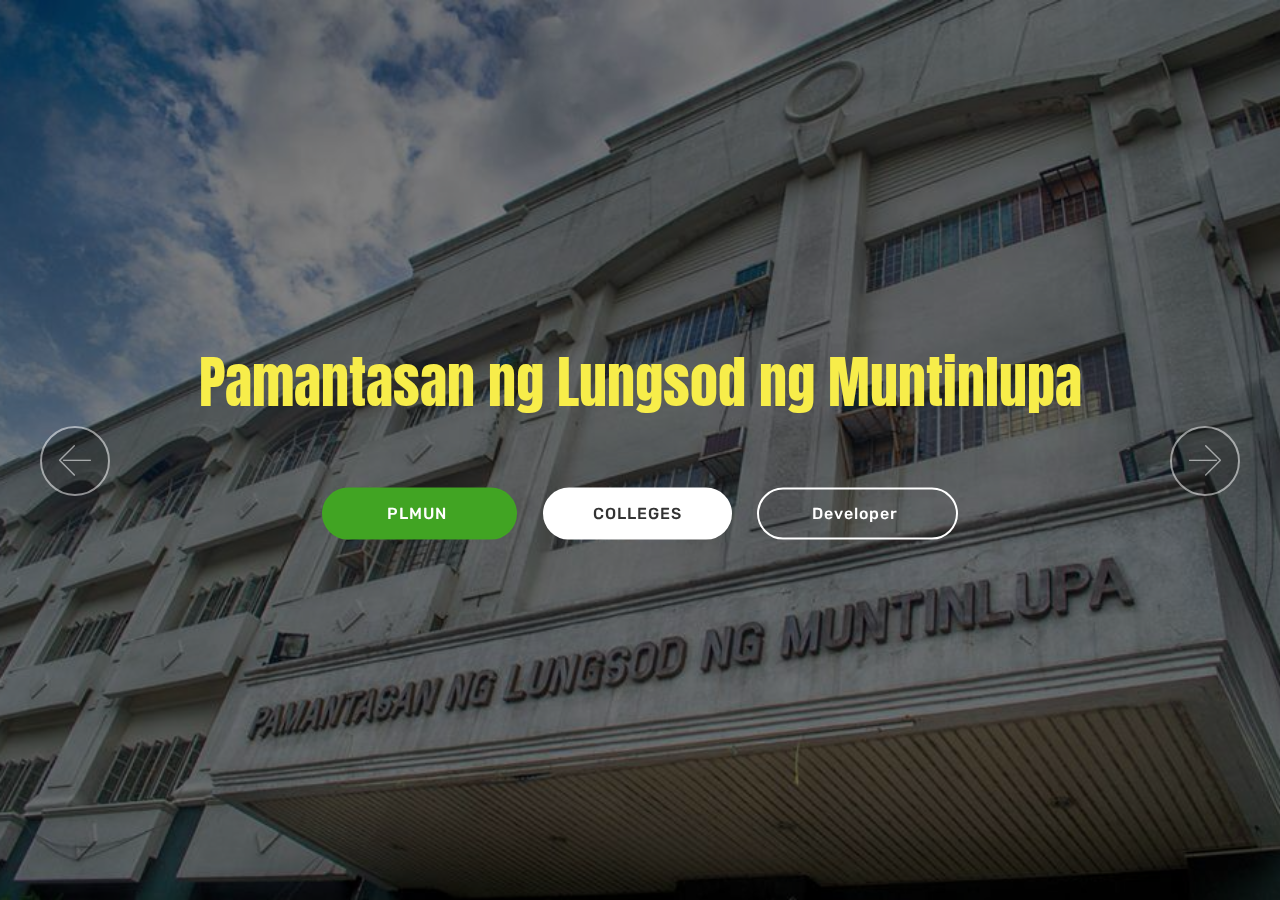
<file: index.html>
<!DOCTYPE html>
<html>
<head>
  <!-- Site made with Mobirise Website Builder v4.3.0, https://mobirise.com -->
  <meta charset="UTF-8">
  <meta http-equiv="X-UA-Compatible" content="IE=edge">
  <meta name="generator" content="Mobirise v4.3.0, mobirise.com">
  <meta name="viewport" content="width=device-width, initial-scale=1">
  <link rel="shortcut icon" href="assets/images/logo4.png" type="image/x-icon">
  <meta name="description" content="hybrid app">
  <title>Home</title>
  <link rel="stylesheet" href="assets/web/assets/mobirise-icons/mobirise-icons.css">
  <link rel="stylesheet" href="assets/tether/tether.min.css">
  <link rel="stylesheet" href="assets/bootstrap/css/bootstrap.min.css">
  <link rel="stylesheet" href="assets/bootstrap/css/bootstrap-grid.min.css">
  <link rel="stylesheet" href="assets/bootstrap/css/bootstrap-reboot.min.css">
  <link rel="stylesheet" href="assets/animate.css/animate.min.css">
  <link rel="stylesheet" href="assets/theme/css/style.css">
  <link rel="stylesheet" href="assets/mobirise/css/mbr-additional.css" type="text/css">
  
  
  
</head>
<body>
<section class="carousel slide cid-qwjjzZNtBb" data-interval="false" id="slider1-x" data-rv-view="598">

    

    <div class="full-screen"><div class="mbr-slider slide carousel" data-pause="true" data-keyboard="false" data-ride="false" data-interval="false"><div class="carousel-inner" role="listbox"><div class="carousel-item slider-fullscreen-image active" data-bg-video-slide="false" style="background-image: url(assets/images/tumblr-o4tgymixhs1unefbyo1-1281-960x637.jpg);"><div class="container container-slide"><div class="image_wrapper"><div class="mbr-overlay" style="opacity: 0.5; background-color: rgb(0, 0, 0);"></div><img src="assets/images/tumblr-o4tgymixhs1unefbyo1-1281-960x637.jpg"><div class="carousel-caption justify-content-center"><div class="col-10 align-center"><h2 class="mbr-fonts-style display-1">Pamantasan ng Lungsod ng Muntinlupa<br><br></h2><p class="lead mbr-text mbr-fonts-style display-4"></p><div class="mbr-section-btn" buttons="0"><a class="btn  display-4 btn-primary" href="page4.html">&nbsp; &nbsp;PLMUN &nbsp; &nbsp;</a> <a class="btn  display-4 btn-white" href="page2.html">COLLEGES</a> <a class="btn  display-4 btn-white-outline" href="page3.html">&nbsp;Developer &nbsp;</a></div></div></div></div></div></div><div class="carousel-item slider-fullscreen-image" data-bg-video-slide="false" style="background-image: url(assets/images/picture6-978x645.png);"><div class="container container-slide"><div class="image_wrapper"><div class="mbr-overlay"></div><img src="assets/images/picture6-978x645.png"><div class="carousel-caption justify-content-center"><div class="col-10 align-left"><h2 class="mbr-fonts-style display-1">Laboratory</h2><p class="lead mbr-text mbr-fonts-style display-5">“That's the thing about people who think they hate computers. What they really hate is lousy programmers.” 
<br>― Larry Niven<br></p></div></div></div></div></div><div class="carousel-item slider-fullscreen-image" data-bg-video-slide="false" style="background-image: url(assets/images/apdc0234-1600x1200.jpg);"><div class="container container-slide"><div class="image_wrapper"><div class="mbr-overlay"></div><img src="assets/images/apdc0234-1600x1200.jpg"><div class="carousel-caption justify-content-center"><div class="col-10 align-left"><h2 class="mbr-fonts-style display-1">Hybrid app</h2><p class="lead mbr-text mbr-fonts-style display-5">This hybrid application&nbsp;<br>is a project for&nbsp;<br>Free Elective II<br><br></p></div></div></div></div></div></div><a data-app-prevent-settings="" class="carousel-control carousel-control-prev" role="button" data-slide="prev" href="#slider1-x"><span aria-hidden="true" class="mbri-left mbr-iconfont"></span><span class="sr-only">Previous</span></a><a data-app-prevent-settings="" class="carousel-control carousel-control-next" role="button" data-slide="next" href="#slider1-x"><span aria-hidden="true" class="mbri-right mbr-iconfont"></span><span class="sr-only">Next</span></a></div></div>

</section>


  <section class="engine"><a href="https://mobirise.co/k">free bootstrap template</a></section><script src="assets/web/assets/jquery/jquery.min.js"></script>
  <script src="assets/popper/popper.min.js"></script>
  <script src="assets/tether/tether.min.js"></script>
  <script src="assets/bootstrap/js/bootstrap.min.js"></script>
  <script src="assets/smooth-scroll/smooth-scroll.js"></script>
  <script src="assets/jquery-mb-ytplayer/jquery.mb.ytplayer.min.js"></script>
  <script src="assets/viewport-checker/jquery.viewportchecker.js"></script>
  <script src="assets/bootstrap-carousel-swipe/bootstrap-carousel-swipe.js"></script>
  <script src="assets/jquery-mb-vimeo_player/jquery.mb.vimeo_player.js"></script>
  <script src="assets/theme/js/script.js"></script>
  <script src="assets/mobirise-slider-video/script.js"></script>
  
  
 <div id="scrollToTop" class="scrollToTop mbr-arrow-up"><a style="text-align: center;"><i class="mbri-down mbr-iconfont"></i></a></div>
    <input name="animation" type="hidden">
  </body>
</html>
</file>
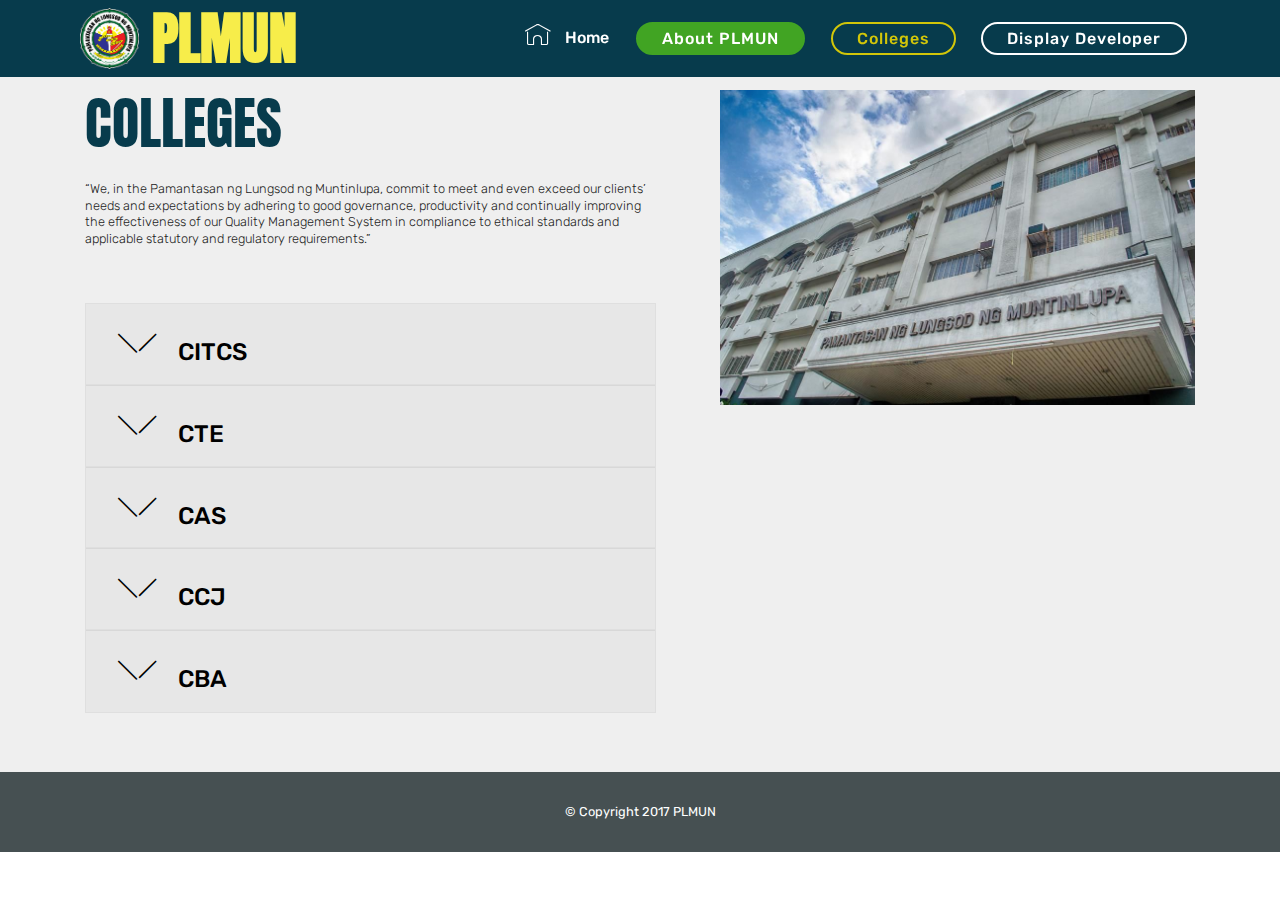
<file: page2.html>
<!DOCTYPE html>
<html>
<head>
  <!-- Site made with Mobirise Website Builder v4.3.0, https://mobirise.com -->
  <meta charset="UTF-8">
  <meta http-equiv="X-UA-Compatible" content="IE=edge">
  <meta name="generator" content="Mobirise v4.3.0, mobirise.com">
  <meta name="viewport" content="width=device-width, initial-scale=1">
  <link rel="shortcut icon" href="assets/images/logo4.png" type="image/x-icon">
  <meta name="description" content="Hybrid app">
  <title>Colleges</title>
  <link rel="stylesheet" href="assets/web/assets/mobirise-icons/mobirise-icons.css">
  <link rel="stylesheet" href="assets/tether/tether.min.css">
  <link rel="stylesheet" href="assets/bootstrap/css/bootstrap.min.css">
  <link rel="stylesheet" href="assets/bootstrap/css/bootstrap-grid.min.css">
  <link rel="stylesheet" href="assets/bootstrap/css/bootstrap-reboot.min.css">
  <link rel="stylesheet" href="assets/dropdown/css/style.css">
  <link rel="stylesheet" href="assets/animate.css/animate.min.css">
  <link rel="stylesheet" href="assets/theme/css/style.css">
  <link rel="stylesheet" href="assets/mobirise/css/mbr-additional.css" type="text/css">
  
  
  
</head>
<body>
<section class="menu cid-qwj9cvUZJL" once="menu" id="menu1-p" data-rv-view="610">

    

    <nav class="navbar navbar-expand beta-menu navbar-dropdown align-items-center navbar-fixed-top navbar-toggleable-sm">
        <button class="navbar-toggler navbar-toggler-right" type="button" data-toggle="collapse" data-target="#navbarSupportedContent" aria-controls="navbarSupportedContent" aria-expanded="false" aria-label="Toggle navigation">
            <div class="hamburger">
                <span></span>
                <span></span>
                <span></span>
                <span></span>
            </div>
        </button>
        <div class="menu-logo">
            <div class="navbar-brand">
                <span class="navbar-logo">
                    <a href="https://mobirise.com">
                         <img src="assets/images/logo-plmun-262x270.png" alt="Mobirise" title="" media-simple="true" style="height: 3.8rem;">
                    </a>
                </span>
                <span class="navbar-caption-wrap"><a class="navbar-caption text-secondary display-1" href="https://mobirise.com">PLMUN</a></span>
            </div>
        </div>
        <div class="collapse navbar-collapse" id="navbarSupportedContent">
            <ul class="navbar-nav nav-dropdown" data-app-modern-menu="true"><li class="nav-item">
                    <a class="nav-link link text-white display-4" href="index.html"><span class="mbri-home mbr-iconfont mbr-iconfont-btn"></span>&nbsp;Home&nbsp;</a>
                </li></ul>
            <div class="navbar-buttons mbr-section-btn"><a class="btn btn-sm btn-primary display-4" href="page4.html">About PLMUN</a> <a class="btn btn-sm btn-secondary-outline display-4" href="page2.html">Colleges</a> <a class="btn btn-sm btn-white-outline display-4" href="page3.html">Display Developer</a></div>
        </div>
    </nav>
</section>

<section class="engine"><a href="https://mobirise.co/b">web site creator</a></section><section class="toggle2 cid-qwjaY2uPBD" id="toggle2-s" data-rv-view="612">
    
        

    
        <div class="container">
            <div class="media-container-row">
                    <div class="toggle-content">
                        <h2 class="mbr-section-title pb-3 align-left mbr-fonts-style display-1">COLLEGES</h2>
                        <h3 class="mbr-section-subtitle align-left mbr-fonts-style display-7">“We, in the Pamantasan ng Lungsod ng Muntinlupa, commit to meet and even exceed our clients’ needs and expectations by adhering to good governance, productivity and continually improving the effectiveness of our Quality Management System in compliance to ethical standards and applicable statutory and regulatory requirements.”</h3>
                        <div id="bootstrap-toggle" class="toggle-panel accordionStyles tab-content pt-5 mt-2">
                            <div class="card">
                                <div class="card-header" role="tab" id="headingOne">
                                    <a role="button" class="collapsed panel-title text-black" data-toggle="collapse" data-parent="#accordion" data-core="" href="#collapse1_9" aria-expanded="false" aria-controls="collapse1">
                                        <h4 class="mbr-fonts-style display-5">
                                            <span class="sign mbr-iconfont mbri-arrow-down inactive"></span>&nbsp;CITCS</h4>
                                    </a>
                                </div>
                                <div id="collapse1_9" class="panel-collapse noScroll collapse" role="tabpanel" aria-labelledby="headingOne">
                                    <div class="panel-body p-4">
                                        <p class="mbr-fonts-style panel-text display-7"><strong>COLLEGE OF INFORMATION TECHNOLOGY AND COMPUTER STUDIES
</strong><br>
<br><em>COURSES OFFERED 
</em><br>
<br><strong>Bachelor Science in Computer Studies 
</strong><br>The Bachelor of Science in Computer Science (BSCS) program includes the study of computing concepts and theories, algorithmic foundations and new developments in computing. The program prepares students to designa and create algorithmically complex software and develop new and effective algorithms for solving computing problems. The program also includes the study of the standards to acquire skills and disciplines required for designing, writing and modifying software components, modules and applications that comprise software solutions. 
<br>
<br><strong>Bachelor Science in Information Technology 
</strong><br>The Bachelor of Science in Information Technology (BSIT) program includes the study of the utilization of both hardware and software technologies involving planning, installing, customizing, operating, managing and administering, and maintaining information technologyinfrastructure that provides computing solustions to address the needs of the organization. Its curriculum includes basic and advance courses on planning, development, integration, and management of information technology infrastructure that provide computing solutions to address the needs of organization.<br></p>
                                    </div>
                                </div>
                            </div>
                            <div class="card">
                                <div class="card-header" role="tab" id="headingTwo">
                                    <a role="button" class="collapsed panel-title text-black" data-toggle="collapse" data-parent="#accordion" data-core="" href="#collapse2_9" aria-expanded="false" aria-controls="collapse2">
                                        <h4 class="mbr-fonts-style display-5">
                                            <span class="sign mbr-iconfont mbri-arrow-down inactive"></span>&nbsp;CTE</h4>
                                    </a>
                                </div>
                                <div id="collapse2_9" class="panel-collapse noScroll collapse" role="tabpanel" aria-labelledby="headingTwo">
                                    <div class="panel-body p-4">
                                        <p class="mbr-fonts-style panel-text display-7"><strong>COLLEGE OG TEACHER EDUCATION
</strong><br>
<br><em>COURSES OFFERED 
</em><br>
<br><strong>Bachelor of Elementary Education 
</strong><br>The Bachelor in Elementary Education (BEED) program is structured to meet the needs of professional teachers for preschools, elementary schools and special education programs in the Philippines. It aims to develop professional teachers who are either (a) generalists who can teach across the different learning areas in grade school, (b) special education teachers, or (c) preschool teachers. 
<br>• General Elementary Education (GEED) 
<br>• Early Childhood Education (ECED) 
<br>• Special Education (SPED) 
<br>
<br><strong>Bachelor of Science in Secondary Education 
</strong><br>The Bachelor in Secondary Education (BSED) program is structured to develop professional secondary school teachers who can teach in any one of the different learning areas in the high school, i.e. English, Filipino, Mathematics, Natural Science, Social Studies, Music, Arts, Health and Physical Education. 
<br>• Major in Biological Science 
<br>• Major in English 
<br>• Major in Filipino 
<br>• Major in Mathematics 
<br>• Major in MAPEH (Music, Arts, Physical Education and Health) 
<br>• Major in Social Science 
<br>
<br><strong>Teacher Education Certificate/Diploma Programs 
</strong><br>• Certificate/Diploma in Teaching Program 
<br>• Certificate/Diploma in Elementary Education 
<br>• Certificate/Diploma in Early Childhood Education 
<br>• Certificate/Diploma in Special Education 
<br>• Certificate/Diploma in English Language Education 
<br>• Certificate/Diploma in Mathematics Education 
<br>• Certificate/Diploma in Science Education 
<br>• Certificate/Diploma in Social Science Education 
<br>• Certificate/Diploma in Music Education 
<br>• Certificate/Diploma in Health Education 
<br>• Certificate/Diploma in Physical Education 
<br>To be offered soon… 
<br>• Certificate/Diploma in Junior High School Teaching 
<br>• Certificate/Diploma in Senior High School Teaching 
<br>*Certificate – 18 units / Diploma – 36 units</p>
                                    </div>
                                </div>
                            </div>
                            <div class="card">
                                <div class="card-header" role="tab" id="headingThree">
                                    <a role="button" class="collapsed panel-title text-black" data-toggle="collapse" data-parent="#accordion" data-core="" href="#collapse3_9" aria-expanded="true" aria-controls="collapse3">
                                        <h4 class="mbr-fonts-style display-5">
                                            <span class="sign mbr-iconfont mbri-arrow-down inactive"></span>&nbsp;CAS</h4>
                                    </a>
                                </div>
                                <div id="collapse3_9" class="panel-collapse noScroll collapse" role="tabpanel" aria-labelledby="headingThree">
                                    <div class="panel-body p-4">
                                        <p class="mbr-fonts-style panel-text display-7"><strong>COLLEGE OF ART AND SCIENCES
</strong><br>
<br><em>COURSES OFFERED 
</em><br>
<br><strong>Bachelor of Arts in Mass Communication 
</strong><br>This course will prepare the students to be involved in a variety of method for transmitting, receiving and evaluating what they can say and do, to become communication-trained personnel to work in a variety of careers, which include human resources, sales, training and development, public relations, advertising, radio, television and journalism. 
<br>
<br><strong>Bachelor of Arts in Political Science 
</strong><br>The AB in Political Science provides the students with formal training in the theoretical and empirical methods in the discipline of Political Science. Students, through their electives, may opt to further specialize in any of the core areas of International Relations, Local and Global Governance, Comparative Politics, Public Management and Political Theory. Above core subject and areas of specialization, students are oriented towards practice in the field of Political Science through course features such as Service Learning, on the Job Training and the Junior Team Building Program that complement the strong liberal arts foundation that PLMUN provides. 
<br>
<br><strong>Bachelor of Science in Psychology</strong> 
<br>This course is a fascinating scientific discipline which is concerned on the study of the mind and behavior. The course has linked with a variety of disciplines such as biological, computer, and forensic sciences, as well as with the humanities such as sociology, philosophy and literature. The common factor that linking people who study psychology is curiosity and the search for knowledge.&nbsp;</p>
                                    </div>
                                </div>
                            </div>
                            <div class="card">
                                <div class="card-header" role="tab" id="headingThree">
                                    <a role="button" class="collapsed panel-title  text-black" data-toggle="collapse" data-parent="#accordion" data-core="" href="#collapse4_9" aria-expanded="false" aria-controls="collapse4">
                                        <h4 class="mbr-fonts-style display-5">
                                            <span class="sign mbr-iconfont mbri-arrow-down inactive"></span>&nbsp;CCJ</h4>
                                    </a>
                                </div>
                                <div id="collapse4_9" class="panel-collapse noScroll collapse" role="tabpanel" aria-labelledby="headingThree">
                                    <div class="panel-body p-4">
                                        <p class="mbr-fonts-style panel-text display-7"><strong>COLLEGE OF CRIMINAL JUSTICE
</strong><br>
<br><em>COURSE OFFERED</em>
<br><br><strong>Bachelor of Science in Criminology
</strong><br>
<br>The College of Criminal Justice has the obligation and mandate to perform its duties and responsibilities, by way of training, molding and guiding the students with the following objectives: 
<br>
<br>1. To reign God-oriented attitude with the utmost respect, honesty, and love to country, mankind and environment 
<br>
<br>2. To develop the knowledge and technical skills in the field of criminology and to be applied both in the public and private sector 
<br>
<br>3. To create an efficient and empowered graduates power-packed to become globally competitive and future leaders</p>
                                    </div>
                                </div>
                            </div>
                            <div class="card">
                                <div class="card-header" role="tab" id="headingThree">
                                    <a role="button" class="collapsed panel-title text-black" data-toggle="collapse" data-parent="#accordion" data-core="" href="#collapse5_9" aria-expanded="false" aria-controls="collapse5">
                                        <h4 class="mbr-fonts-style display-5">
                                            <span class="sign mbr-iconfont mbri-arrow-down inactive"></span>&nbsp;CBA</h4>
                                    </a>
                                </div>
                                <div id="collapse5_9" class="panel-collapse noScroll collapse" role="tabpanel" aria-labelledby="headingThree">
                                    <div class="panel-body p-4">
                                        <p class="mbr-fonts-style panel-text display-7"><strong>COLLEGE OF BUSINESS ADMINISTRATION
</strong><br>
<br><em>COURSES OFFERED 
</em><br>
<br><strong>Bachelor of Science in Business Administration 
<br></strong>
<br>Major in Human Resource Development Management 
<br>The program is intended for students who desire to specialize and pursue a career in Personnel Administration of Human Resource World to help local or multinational company maximize its competitiveness through its manpower. 
<br>
<br>The core course enhances the managerial and strategic planning skills of the students. It provides them a background to be successful HR professionals, finding and keeping the right people and how to manage human resources effectively. It highlights important issues in current HRM practices that emphasize how the HRM functions can help the companies gain a competitive advantage. 
<br>
<br><strong>Major in Marketing Management 
</strong><br>A business discipline which is focused on the practical application of marketing techniques and the management of a firm’s marketing resources and activities. 
<br>
<br>The curriculum design is highly innovative. It provides the students with an in-depth understanding of marketing strategies and techniques that can be applied to strengthen company growth and positioning. It enhances the analytical skills of students to achieve marketing objectives. 
<br>
<br>The program is intended for the students who desire to specialize and pursue a career in marketing industry. Specifically, it trains student to become efficient practitioners in the different areas of marketing particularly promoting consumer products, product and brand management, pricing and distribution. 
<br>
<strong><br>Major in Operations Management 
</strong><br>The curriculum is designed to provide the students with the knowledge and skills needed to respond to the rapidly changing business environment. It prepares the students to interpret the economic and business implications of a changing global environment and assures them a broader and global perspective in different functional areas of business operations such as planning, organizing, leading and controlling the operations of a company or organization among other duties. 
<br>
<br><strong>Bachelor of Science in Accountancy 
</strong><br>The Bachelor of Science in Accountancy is a five (5) year program in Business and Accountancy Education which prepare individual to become competent professional accountants capable of passing the CPA Licensure Examination. It provide a foundation of professional knowledge, professional skills, and professional values, ethics and attitudes that will enable them to continue to learn and adapt to change throughout their professional lives.</p>
                                    </div>
                                </div>
                            </div>
                            
                        </div>
                    </div>
                <div class="mbr-figure" style="width: 89%;">
                     <img src="assets/images/tumblr-o4tgymixhs1unefbyo1-1280-960x637.jpg" alt="Mobirise" title="" media-simple="true">
                </div>
            </div>
        </div>
</section>

<section once="" class="cid-qwjfZOfkwl" id="footer6-u" data-rv-view="615">

    

    

    <div class="container">
        <div class="media-container-row align-center mbr-white">
            <div class="col-12">
                <p class="mbr-text mb-0 mbr-fonts-style display-7">
                    © Copyright 2017 PLMUN</p>
            </div>
        </div>
    </div>
</section>


  <script src="assets/web/assets/jquery/jquery.min.js"></script>
  <script src="assets/popper/popper.min.js"></script>
  <script src="assets/tether/tether.min.js"></script>
  <script src="assets/bootstrap/js/bootstrap.min.js"></script>
  <script src="assets/dropdown/js/script.min.js"></script>
  <script src="assets/touch-swipe/jquery.touch-swipe.min.js"></script>
  <script src="assets/viewport-checker/jquery.viewportchecker.js"></script>
  <script src="assets/smooth-scroll/smooth-scroll.js"></script>
  <script src="assets/theme/js/script.js"></script>
  
  
 <div id="scrollToTop" class="scrollToTop mbr-arrow-up"><a style="text-align: center;"><i class="mbri-down mbr-iconfont"></i></a></div>
    <input name="animation" type="hidden">
  </body>
</html>
</file>
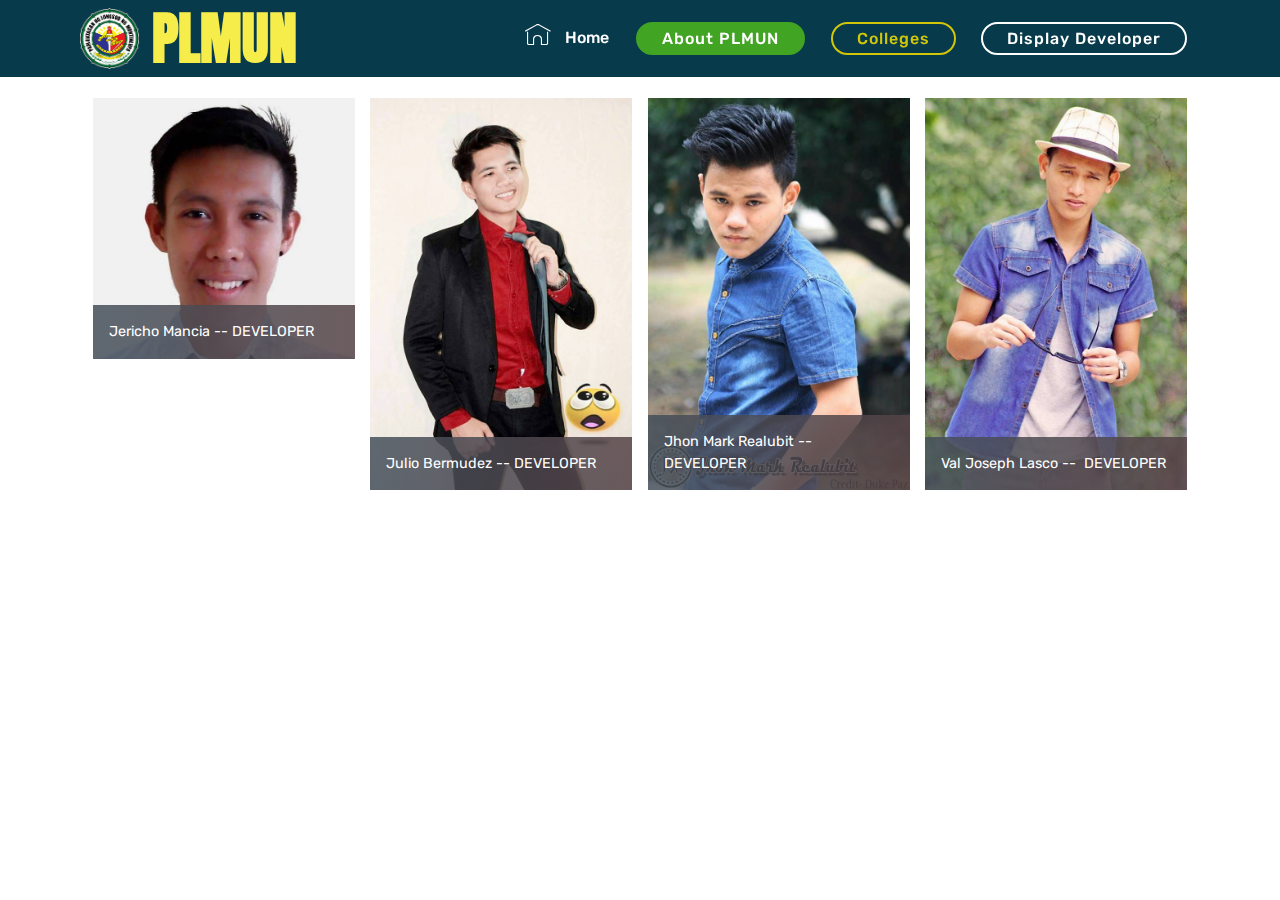
<file: page3.html>
<!DOCTYPE html>
<html>
<head>
  <!-- Site made with Mobirise Website Builder v4.3.0, https://mobirise.com -->
  <meta charset="UTF-8">
  <meta http-equiv="X-UA-Compatible" content="IE=edge">
  <meta name="generator" content="Mobirise v4.3.0, mobirise.com">
  <meta name="viewport" content="width=device-width, initial-scale=1">
  <link rel="shortcut icon" href="assets/images/logo4.png" type="image/x-icon">
  <meta name="description" content="Web Maker Description">
  <title>about us</title>
  <link rel="stylesheet" href="assets/web/assets/mobirise-icons/mobirise-icons.css">
  <link rel="stylesheet" href="assets/tether/tether.min.css">
  <link rel="stylesheet" href="assets/bootstrap/css/bootstrap.min.css">
  <link rel="stylesheet" href="assets/bootstrap/css/bootstrap-grid.min.css">
  <link rel="stylesheet" href="assets/bootstrap/css/bootstrap-reboot.min.css">
  <link rel="stylesheet" href="assets/dropdown/css/style.css">
  <link rel="stylesheet" href="assets/animate.css/animate.min.css">
  <link rel="stylesheet" href="assets/theme/css/style.css">
  <link rel="stylesheet" href="assets/mobirise-gallery/style.css">
  <link rel="stylesheet" href="assets/mobirise/css/mbr-additional.css" type="text/css">
  
  
  
</head>
<body>
<section class="menu cid-qwjqn3zrLP" once="menu" id="menu1-10" data-rv-view="618">

    

    <nav class="navbar navbar-expand beta-menu navbar-dropdown align-items-center navbar-fixed-top navbar-toggleable-sm">
        <button class="navbar-toggler navbar-toggler-right" type="button" data-toggle="collapse" data-target="#navbarSupportedContent" aria-controls="navbarSupportedContent" aria-expanded="false" aria-label="Toggle navigation">
            <div class="hamburger">
                <span></span>
                <span></span>
                <span></span>
                <span></span>
            </div>
        </button>
        <div class="menu-logo">
            <div class="navbar-brand">
                <span class="navbar-logo">
                    <a href="https://mobirise.com">
                         <img src="assets/images/logo-plmun-262x270.png" alt="Mobirise" title="" media-simple="true" style="height: 3.8rem;">
                    </a>
                </span>
                <span class="navbar-caption-wrap"><a class="navbar-caption text-secondary display-1" href="https://mobirise.com">PLMUN</a></span>
            </div>
        </div>
        <div class="collapse navbar-collapse" id="navbarSupportedContent">
            <ul class="navbar-nav nav-dropdown" data-app-modern-menu="true"><li class="nav-item">
                    <a class="nav-link link text-white display-4" href="index.html"><span class="mbri-home mbr-iconfont mbr-iconfont-btn"></span>&nbsp;Home&nbsp;</a>
                </li></ul>
            <div class="navbar-buttons mbr-section-btn"><a class="btn btn-sm btn-primary display-4" href="page4.html">About PLMUN</a> <a class="btn btn-sm btn-secondary-outline display-4" href="page2.html">Colleges</a> <a class="btn btn-sm btn-white-outline display-4" href="page3.html">Display Developer</a></div>
        </div>
    </nav>
</section>

<section class="engine"><a href="https://mobirise.co/i">how to build a website for free</a></section><section class="mbr-gallery mbr-slider-carousel cid-qwjs13qcJ5" id="gallery1-12" data-rv-view="620">

    

    <div class="container">
        <div><!-- Filter --><!-- Gallery --><div class="mbr-gallery-row"><div class="mbr-gallery-layout-default"><div><div><div class="mbr-gallery-item mbr-gallery-item--p1" data-video-url="false" data-tags="Awesome"><div href="#lb-gallery1-12" data-slide-to="0" data-toggle="modal"><img src="assets/images/10320552-963366210385593-923096572125317299-n-1-594x593-594x593.jpg" alt=""><span class="icon-focus"></span><span class="mbr-gallery-title mbr-fonts-style display-7">Jericho Mancia -- DEVELOPER</span></div></div><div class="mbr-gallery-item mbr-gallery-item--p1" data-video-url="false" data-tags="Responsive"><div href="#lb-gallery1-12" data-slide-to="1" data-toggle="modal"><img src="assets/images/17190946-734845210011534-5265481060994510828-n-1-640x960-640x960.jpg" alt=""><span class="icon-focus"></span><span class="mbr-gallery-title mbr-fonts-style display-7">Julio Bermudez -- DEVELOPER</span></div></div><div class="mbr-gallery-item mbr-gallery-item--p1" data-video-url="false" data-tags="Creative"><div href="#lb-gallery1-12" data-slide-to="2" data-toggle="modal"><img src="assets/images/17458128-747033548806875-8593170038429501375-n-640x960-640x960.jpg" alt=""><span class="icon-focus"></span><span class="mbr-gallery-title mbr-fonts-style display-7">Jhon Mark Realubit -- DEVELOPER</span></div></div><div class="mbr-gallery-item mbr-gallery-item--p1" data-video-url="false" data-tags="Animated"><div href="#lb-gallery1-12" data-slide-to="3" data-toggle="modal"><img src="assets/images/17361726-1302100369855622-6558857184700951701-n-640x960-640x960.jpg" alt=""><span class="icon-focus"></span><span class="mbr-gallery-title mbr-fonts-style display-7">Val Joseph Lasco -- &nbsp;DEVELOPER</span></div></div></div></div><div class="clearfix"></div></div></div><!-- Lightbox --><div data-app-prevent-settings="" class="mbr-slider modal fade carousel slide" tabindex="-1" data-keyboard="true" data-interval="false" id="lb-gallery1-12"><div class="modal-dialog"><div class="modal-content"><div class="modal-body"><div class="carousel-inner"><div class="carousel-item"><img src="assets/images/10320552-963366210385593-923096572125317299-n-1-594x593.jpg" alt=""></div><div class="carousel-item"><img src="assets/images/17190946-734845210011534-5265481060994510828-n-1-640x960.jpg" alt=""></div><div class="carousel-item"><img src="assets/images/17458128-747033548806875-8593170038429501375-n-640x960.jpg" alt=""></div><div class="carousel-item active"><img src="assets/images/17361726-1302100369855622-6558857184700951701-n-640x960.jpg" alt=""></div></div><a class="carousel-control carousel-control-prev" role="button" data-slide="prev" href="#lb-gallery1-12"><span class="mbri-left mbr-iconfont" aria-hidden="true"></span><span class="sr-only">Previous</span></a><a class="carousel-control carousel-control-next" role="button" data-slide="next" href="#lb-gallery1-12"><span class="mbri-right mbr-iconfont" aria-hidden="true"></span><span class="sr-only">Next</span></a><a class="close" href="#" role="button" data-dismiss="modal"><span class="sr-only">Close</span></a></div></div></div></div></div>
    </div>

</section>


  <script src="assets/web/assets/jquery/jquery.min.js"></script>
  <script src="assets/popper/popper.min.js"></script>
  <script src="assets/tether/tether.min.js"></script>
  <script src="assets/bootstrap/js/bootstrap.min.js"></script>
  <script src="assets/smooth-scroll/smooth-scroll.js"></script>
  <script src="assets/dropdown/js/script.min.js"></script>
  <script src="assets/touch-swipe/jquery.touch-swipe.min.js"></script>
  <script src="assets/jquery-mb-vimeo_player/jquery.mb.vimeo_player.js"></script>
  <script src="assets/masonry/masonry.pkgd.min.js"></script>
  <script src="assets/imagesloaded/imagesloaded.pkgd.min.js"></script>
  <script src="assets/bootstrap-carousel-swipe/bootstrap-carousel-swipe.js"></script>
  <script src="assets/viewport-checker/jquery.viewportchecker.js"></script>
  <script src="assets/theme/js/script.js"></script>
  <script src="assets/mobirise-gallery/player.min.js"></script>
  <script src="assets/mobirise-gallery/script.js"></script>
  <script src="assets/mobirise-slider-video/script.js"></script>
  
  
 <div id="scrollToTop" class="scrollToTop mbr-arrow-up"><a style="text-align: center;"><i class="mbri-down mbr-iconfont"></i></a></div>
    <input name="animation" type="hidden">
  </body>
</html>
</file>
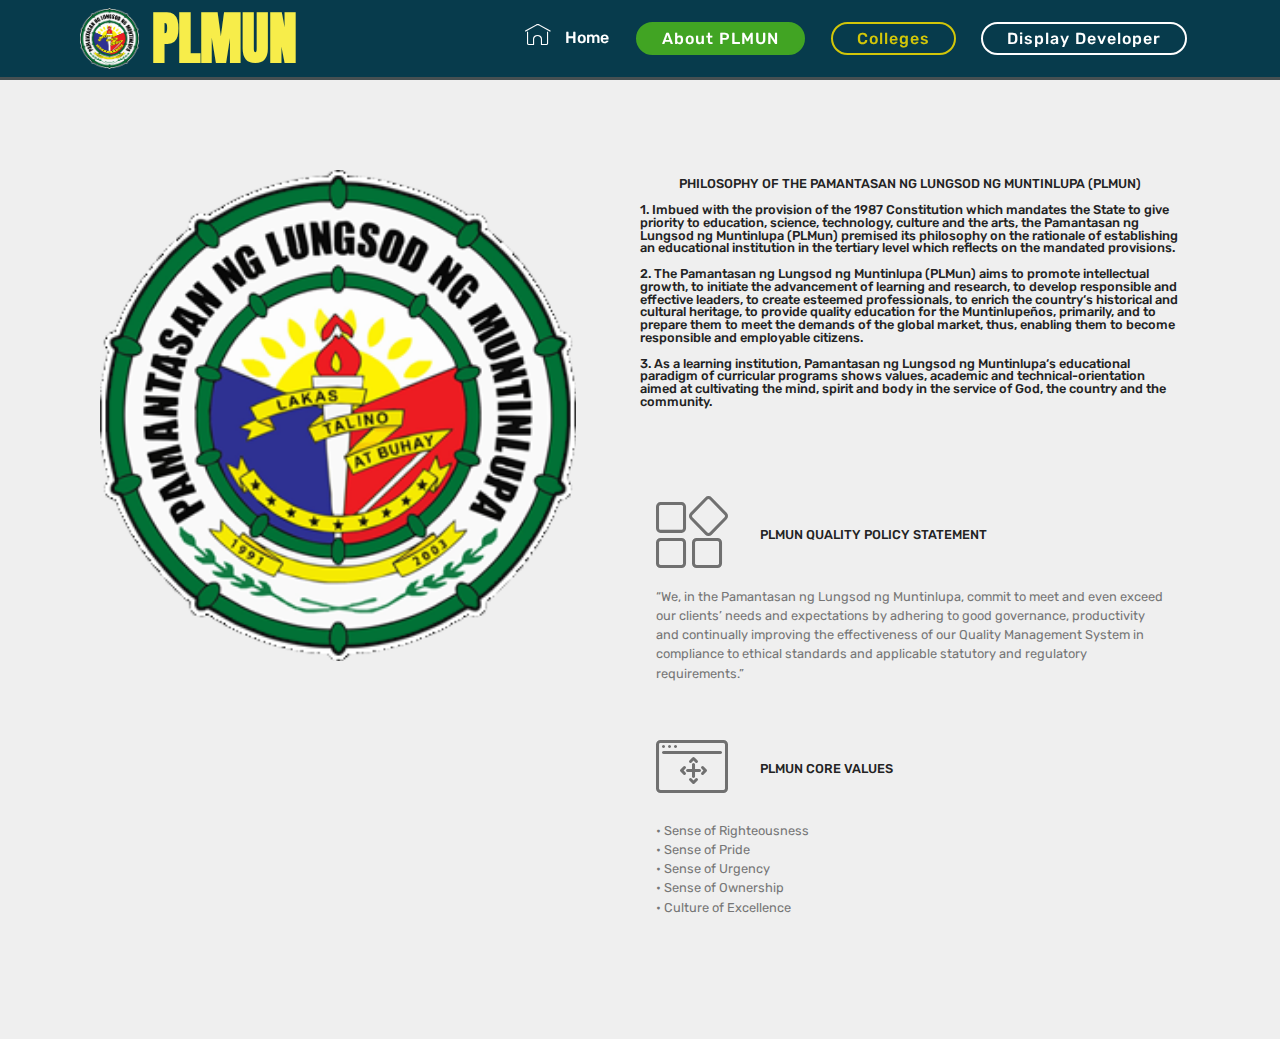
<file: page4.html>
<!DOCTYPE html>
<html>
<head>
  <!-- Site made with Mobirise Website Builder v4.3.0, https://mobirise.com -->
  <meta charset="UTF-8">
  <meta http-equiv="X-UA-Compatible" content="IE=edge">
  <meta name="generator" content="Mobirise v4.3.0, mobirise.com">
  <meta name="viewport" content="width=device-width, initial-scale=1">
  <link rel="shortcut icon" href="assets/images/logo4.png" type="image/x-icon">
  <meta name="description" content="Web Generator Description">
  <title>about plmun</title>
  <link rel="stylesheet" href="assets/web/assets/mobirise-icons/mobirise-icons.css">
  <link rel="stylesheet" href="assets/tether/tether.min.css">
  <link rel="stylesheet" href="assets/bootstrap/css/bootstrap.min.css">
  <link rel="stylesheet" href="assets/bootstrap/css/bootstrap-grid.min.css">
  <link rel="stylesheet" href="assets/bootstrap/css/bootstrap-reboot.min.css">
  <link rel="stylesheet" href="assets/dropdown/css/style.css">
  <link rel="stylesheet" href="assets/animate.css/animate.min.css">
  <link rel="stylesheet" href="assets/theme/css/style.css">
  <link rel="stylesheet" href="assets/mobirise/css/mbr-additional.css" type="text/css">
  
  
  
</head>
<body>
<section class="menu cid-qwjqn3zrLP" once="menu" id="menu1-16" data-rv-view="639">

    

    <nav class="navbar navbar-expand beta-menu navbar-dropdown align-items-center navbar-fixed-top navbar-toggleable-sm">
        <button class="navbar-toggler navbar-toggler-right" type="button" data-toggle="collapse" data-target="#navbarSupportedContent" aria-controls="navbarSupportedContent" aria-expanded="false" aria-label="Toggle navigation">
            <div class="hamburger">
                <span></span>
                <span></span>
                <span></span>
                <span></span>
            </div>
        </button>
        <div class="menu-logo">
            <div class="navbar-brand">
                <span class="navbar-logo">
                    <a href="https://mobirise.com">
                         <img src="assets/images/logo-plmun-262x270.png" alt="Mobirise" title="" media-simple="true" style="height: 3.8rem;">
                    </a>
                </span>
                <span class="navbar-caption-wrap"><a class="navbar-caption text-secondary display-1" href="https://mobirise.com">PLMUN</a></span>
            </div>
        </div>
        <div class="collapse navbar-collapse" id="navbarSupportedContent">
            <ul class="navbar-nav nav-dropdown" data-app-modern-menu="true"><li class="nav-item">
                    <a class="nav-link link text-white display-4" href="index.html"><span class="mbri-home mbr-iconfont mbr-iconfont-btn"></span>&nbsp;Home&nbsp;</a>
                </li></ul>
            <div class="navbar-buttons mbr-section-btn"><a class="btn btn-sm btn-primary display-4" href="page4.html">About PLMUN</a> <a class="btn btn-sm btn-secondary-outline display-4" href="page2.html">Colleges</a> <a class="btn btn-sm btn-white-outline display-4" href="page3.html">Display Developer</a></div>
        </div>
    </nav>
</section>

<section class="engine"><a href="https://mobirise.co/k">bootstrap template</a></section><section once="" class="cid-qwjy9sT80V" id="footer6-18" data-rv-view="641">

    

    

    <div class="container">
        <div class="media-container-row align-center mbr-white">
            <div class="col-12">
                <p class="mbr-text mb-0 mbr-fonts-style display-7">
                    © Copyright 2017 PLMUN</p>
            </div>
        </div>
    </div>
</section>

<section class="features11 cid-qwjv6CUOoR" id="features11-17" data-rv-view="644">

    

    

    <div class="container">   
        <div class="col-md-12">
            <div class="media-container-row">
                <div class="mbr-figure" style="width: 50%;">
                    <img src="assets/images/logo-plmun-262x270.png" alt="Mobirise" title="" media-simple="true">
                </div>
                <div class=" align-left">
                    <h2 class="mbr-title pt-2 mbr-fonts-style display-7">PHILOSOPHY OF THE PAMANTASAN NG LUNGSOD NG MUNTINLUPA (PLMUN)<br><br>
<div>
</div><div>1. Imbued with the provision of the 1987 Constitution which mandates the State to give priority to education, science, technology, culture and the arts, the Pamantasan ng Lungsod ng Muntinlupa (PLMun) premised its philosophy on the rationale of establishing an educational institution in the tertiary level which reflects on the mandated provisions.</div><br><div>
</div><div>
</div><div>2. The Pamantasan ng Lungsod ng Muntinlupa (PLMun) aims to promote intellectual growth, to initiate the advancement of learning and research, to develop responsible and effective leaders, to create esteemed professionals, to enrich the country‘s historical and cultural heritage, to provide quality education for the Muntinlupeños, primarily, and to prepare them to meet the demands of the global market, thus, enabling them to become responsible and employable citizens.</div><br><div>
</div><div>
</div><div>3. As a learning institution, Pamantasan ng Lungsod ng Muntinlupa‘s educational paradigm of curricular programs shows values, academic and technical-orientation aimed at cultivating the mind, spirit and body in the service of God, the country and the community.</div></h2>
                    <div class="mbr-section-text">
                        <p class="mbr-text mb-5 pt-3 mbr-light mbr-fonts-style display-5"></p>
                    </div>

                    <div class="block-content">
                        <div class="card p-3 pr-3">
                            <div class="media">
                                <div class=" align-self-center card-img pb-3">
                                    <span class="mbri-extension mbr-iconfont" media-simple="true"></span>
                                </div>     
                                <div class="media-body">
                                    <h4 class="card-title mbr-fonts-style display-7">PLMUN QUALITY POLICY STATEMENT</h4>
                                </div>
                            </div>                

                            <div class="card-box">
                                <p class="block-text mbr-fonts-style display-7">“We, in the Pamantasan ng Lungsod ng Muntinlupa, commit to meet and even exceed our clients’ needs and expectations by adhering to good governance, productivity and continually improving the effectiveness of our Quality Management System in compliance to ethical standards and applicable statutory and regulatory requirements.”</p>
                            </div>
                        </div>

                        <div class="card p-3 pr-3">
                            <div class="media">
                                <div class="align-self-center card-img pb-3">
                                    <span class="mbri-drag-n-drop2 mbr-iconfont" media-simple="true"></span>
                                </div>     
                                <div class="media-body">
                                    <h4 class="card-title mbr-fonts-style display-7">PLMUN CORE VALUES</h4>
                                </div>
                            </div>                

                            <div class="card-box">
                                <p class="block-text mbr-fonts-style display-7">• Sense of Righteousness
<br>• Sense of Pride
<br>• Sense of Urgency
<br>• Sense of Ownership
<br>• Culture of Excellence</p>
                            </div>
                        </div>
                    </div>
                </div>
            </div>
        </div> 
    </div>          
</section>


  <script src="assets/web/assets/jquery/jquery.min.js"></script>
  <script src="assets/popper/popper.min.js"></script>
  <script src="assets/tether/tether.min.js"></script>
  <script src="assets/bootstrap/js/bootstrap.min.js"></script>
  <script src="assets/dropdown/js/script.min.js"></script>
  <script src="assets/touch-swipe/jquery.touch-swipe.min.js"></script>
  <script src="assets/viewport-checker/jquery.viewportchecker.js"></script>
  <script src="assets/smooth-scroll/smooth-scroll.js"></script>
  <script src="assets/theme/js/script.js"></script>
  
  
 <div id="scrollToTop" class="scrollToTop mbr-arrow-up"><a style="text-align: center;"><i class="mbri-down mbr-iconfont"></i></a></div>
    <input name="animation" type="hidden">
  </body>
</html>
</file>
<file: assets/web/assets/mobirise-icons/mobirise-icons.css>
@font-face {
  font-family: 'MobiriseIcons';
  src:  url('mobirise-icons.eot?spat4u');
  src:  url('mobirise-icons.eot?spat4u#iefix') format('embedded-opentype'),
    url('mobirise-icons.ttf?spat4u') format('truetype'),
    url('mobirise-icons.woff?spat4u') format('woff'),
    url('mobirise-icons.svg?spat4u#MobiriseIcons') format('svg');
  font-weight: normal;
  font-style: normal;
}

[class^="mbri-"], [class*=" mbri-"] {
  /* use !important to prevent issues with browser extensions that change fonts */
  font-family: MobiriseIcons !important;
  speak: none;
  font-style: normal;
  font-weight: normal;
  font-variant: normal;
  text-transform: none;
  line-height: 1;

  /* Better Font Rendering =========== */
  -webkit-font-smoothing: antialiased;
  -moz-osx-font-smoothing: grayscale;
}

.mbri-add-submenu:before {
  content: "\e900";
}
.mbri-alert:before {
  content: "\e901";
}
.mbri-align-center:before {
  content: "\e902";
}
.mbri-align-justify:before {
  content: "\e903";
}
.mbri-align-left:before {
  content: "\e904";
}
.mbri-align-right:before {
  content: "\e905";
}
.mbri-android:before {
  content: "\e906";
}
.mbri-apple:before {
  content: "\e907";
}
.mbri-arrow-down:before {
  content: "\e908";
}
.mbri-arrow-next:before {
  content: "\e909";
}
.mbri-arrow-prev:before {
  content: "\e90a";
}
.mbri-arrow-up:before {
  content: "\e90b";
}
.mbri-bold:before {
  content: "\e90c";
}
.mbri-bookmark:before {
  content: "\e90d";
}
.mbri-bootstrap:before {
  content: "\e90e";
}
.mbri-briefcase:before {
  content: "\e90f";
}
.mbri-browse:before {
  content: "\e910";
}
.mbri-bulleted-list:before {
  content: "\e911";
}
.mbri-calendar:before {
  content: "\e912";
}
.mbri-camera:before {
  content: "\e913";
}
.mbri-cart-add:before {
  content: "\e914";
}
.mbri-cart-full:before {
  content: "\e915";
}
.mbri-cash:before {
  content: "\e916";
}
.mbri-change-style:before {
  content: "\e917";
}
.mbri-chat:before {
  content: "\e918";
}
.mbri-clock:before {
  content: "\e919";
}
.mbri-close:before {
  content: "\e91a";
}
.mbri-cloud:before {
  content: "\e91b";
}
.mbri-code:before {
  content: "\e91c";
}
.mbri-contact-form:before {
  content: "\e91d";
}
.mbri-credit-card:before {
  content: "\e91e";
}
.mbri-cursor-click:before {
  content: "\e91f";
}
.mbri-cust-feedback:before {
  content: "\e920";
}
.mbri-database:before {
  content: "\e921";
}
.mbri-delivery:before {
  content: "\e922";
}
.mbri-desktop:before {
  content: "\e923";
}
.mbri-devices:before {
  content: "\e924";
}
.mbri-down:before {
  content: "\e925";
}
.mbri-download:before {
  content: "\e989";
}
.mbri-drag-n-drop:before {
  content: "\e927";
}
.mbri-drag-n-drop2:before {
  content: "\e928";
}
.mbri-edit:before {
  content: "\e929";
}
.mbri-edit2:before {
  content: "\e92a";
}
.mbri-error:before {
  content: "\e92b";
}
.mbri-extension:before {
  content: "\e92c";
}
.mbri-features:before {
  content: "\e92d";
}
.mbri-file:before {
  content: "\e92e";
}
.mbri-flag:before {
  content: "\e92f";
}
.mbri-folder:before {
  content: "\e930";
}
.mbri-gift:before {
  content: "\e931";
}
.mbri-github:before {
  content: "\e932";
}
.mbri-globe:before {
  content: "\e933";
}
.mbri-globe-2:before {
  content: "\e934";
}
.mbri-growing-chart:before {
  content: "\e935";
}
.mbri-hearth:before {
  content: "\e936";
}
.mbri-help:before {
  content: "\e937";
}
.mbri-home:before {
  content: "\e938";
}
.mbri-hot-cup:before {
  content: "\e939";
}
.mbri-idea:before {
  content: "\e93a";
}
.mbri-image-gallery:before {
  content: "\e93b";
}
.mbri-image-slider:before {
  content: "\e93c";
}
.mbri-info:before {
  content: "\e93d";
}
.mbri-italic:before {
  content: "\e93e";
}
.mbri-key:before {
  content: "\e93f";
}
.mbri-laptop:before {
  content: "\e940";
}
.mbri-layers:before {
  content: "\e941";
}
.mbri-left-right:before {
  content: "\e942";
}
.mbri-left:before {
  content: "\e943";
}
.mbri-letter:before {
  content: "\e944";
}
.mbri-like:before {
  content: "\e945";
}
.mbri-link:before {
  content: "\e946";
}
.mbri-lock:before {
  content: "\e947";
}
.mbri-login:before {
  content: "\e948";
}
.mbri-logout:before {
  content: "\e949";
}
.mbri-magic-stick:before {
  content: "\e94a";
}
.mbri-map-pin:before {
  content: "\e94b";
}
.mbri-menu:before {
  content: "\e94c";
}
.mbri-mobile:before {
  content: "\e94d";
}
.mbri-mobile2:before {
  content: "\e94e";
}
.mbri-mobirise:before {
  content: "\e94f";
}
.mbri-more-horizontal:before {
  content: "\e950";
}
.mbri-more-vertical:before {
  content: "\e951";
}
.mbri-music:before {
  content: "\e952";
}
.mbri-new-file:before {
  content: "\e953";
}
.mbri-numbered-list:before {
  content: "\e954";
}
.mbri-opened-folder:before {
  content: "\e955";
}
.mbri-pages:before {
  content: "\e956";
}
.mbri-paper-plane:before {
  content: "\e957";
}
.mbri-paperclip:before {
  content: "\e958";
}
.mbri-photo:before {
  content: "\e959";
}
.mbri-photos:before {
  content: "\e95a";
}
.mbri-pin:before {
  content: "\e95b";
}
.mbri-play:before {
  content: "\e95c";
}
.mbri-plus:before {
  content: "\e95d";
}
.mbri-preview:before {
  content: "\e95e";
}
.mbri-print:before {
  content: "\e95f";
}
.mbri-protect:before {
  content: "\e960";
}
.mbri-question:before {
  content: "\e961";
}
.mbri-quote-left:before {
  content: "\e962";
}
.mbri-quote-right:before {
  content: "\e963";
}
.mbri-refresh:before {
  content: "\e964";
}
.mbri-responsive:before {
  content: "\e965";
}
.mbri-right:before {
  content: "\e966";
}
.mbri-rocket:before {
  content: "\e967";
}
.mbri-sad-face:before {
  content: "\e968";
}
.mbri-sale:before {
  content: "\e969";
}
.mbri-save:before {
  content: "\e96a";
}
.mbri-search:before {
  content: "\e96b";
}
.mbri-setting:before {
  content: "\e96c";
}
.mbri-setting2:before {
  content: "\e96d";
}
.mbri-setting3:before {
  content: "\e96e";
}
.mbri-share:before {
  content: "\e96f";
}
.mbri-shopping-bag:before {
  content: "\e970";
}
.mbri-shopping-basket:before {
  content: "\e971";
}
.mbri-shopping-cart:before {
  content: "\e972";
}
.mbri-sites:before {
  content: "\e973";
}
.mbri-smile-face:before {
  content: "\e974";
}
.mbri-speed:before {
  content: "\e975";
}
.mbri-star:before {
  content: "\e976";
}
.mbri-success:before {
  content: "\e977";
}
.mbri-sun:before {
  content: "\e978";
}
.mbri-sun2:before {
  content: "\e979";
}
.mbri-tablet:before {
  content: "\e97a";
}
.mbri-tablet-vertical:before {
  content: "\e97b";
}
.mbri-target:before {
  content: "\e97c";
}
.mbri-timer:before {
  content: "\e97d";
}
.mbri-to-ftp:before {
  content: "\e97e";
}
.mbri-to-local-drive:before {
  content: "\e97f";
}
.mbri-touch-swipe:before {
  content: "\e980";
}
.mbri-touch:before {
  content: "\e981";
}
.mbri-trash:before {
  content: "\e982";
}
.mbri-underline:before {
  content: "\e983";
}
.mbri-unlink:before {
  content: "\e984";
}
.mbri-unlock:before {
  content: "\e985";
}
.mbri-up-down:before {
  content: "\e986";
}
.mbri-up:before {
  content: "\e987";
}
.mbri-update:before {
  content: "\e988";
}
.mbri-upload:before {
 content: "\e926"; 
}
.mbri-user:before {
  content: "\e98a";
}
.mbri-user2:before {
  content: "\e98b";
}
.mbri-users:before {
  content: "\e98c";
}
.mbri-video:before {
  content: "\e98d";
}
.mbri-video-play:before {
  content: "\e98e";
}
.mbri-watch:before {
  content: "\e98f";
}
.mbri-website-theme:before {
  content: "\e990";
}
.mbri-wifi:before {
  content: "\e991";
}
.mbri-windows:before {
  content: "\e992";
}
.mbri-zoom-out:before {
  content: "\e993";
}
.mbri-redo:before {
  content: "\e994";
}
.mbri-undo:before {
  content: "\e995";
}
</file>
<file: assets/theme/css/style.css>
/*!
 * Mobirise v4 theme (https://mobirise.com/)
 * Copyright 2017 Mobirise
 */
section {
  background-color: #eeeeee; }

section,
.container,
.container-fluid {
  position: relative;
  word-wrap: break-word; }

a.mbr-iconfont:hover {
  text-decoration: none; }

.article .lead p, .article .lead ul, .article .lead ol, .article .lead pre, .article .lead blockquote {
  margin-bottom: 0; }

a {
  font-style: normal;
  font-weight: 400;
  cursor: pointer; }
  a, a:hover {
    text-decoration: none; }

figure {
  margin-bottom: 0; }

body {
  color: #232323; }

h1, h2, h3, h4, h5, h6,
.h1, .h2, .h3, .h4, .h5, .h6,
.display-1, .display-2, .display-3, .display-4 {
  line-height: 1;
  word-break: break-word;
  word-wrap: break-word; }

b, strong {
  font-weight: bold; }

blockquote {
  padding: 10px 0 10px 20px;
  position: relative;
  border-left: 2px solid;
  border-color: #ff3366; }

input:-webkit-autofill, input:-webkit-autofill:hover, input:-webkit-autofill:focus, input:-webkit-autofill:active {
  transition-delay: 9999s;
  transition-property: background-color, color; }

textarea[type="hidden"] {
  display: none; }

body {
  position: relative; }

section {
  background-position: 50% 50%;
  background-repeat: no-repeat;
  background-size: cover; }
  section .mbr-background-video,
  section .mbr-background-video-preview {
    position: absolute;
    bottom: 0;
    left: 0;
    right: 0;
    top: 0; }

.hidden {
  visibility: hidden; }

.mbr-z-index20 {
  z-index: 20; }

/*! Base colors */
.mbr-white {
  color: #ffffff; }

.mbr-black {
  color: #000000; }

.mbr-bg-white {
  background-color: #ffffff; }

.mbr-bg-black {
  background-color: #000000; }

/*! Text-aligns */
.align-left {
  text-align: left; }

.align-center {
  text-align: center; }

.align-right {
  text-align: right; }

@media (max-width: 767px) {
  .align-left, .align-center, .align-right, .mbr-section-btn, .mbr-section-title {
    text-align: center; } }
/*! Font-weight  */
.mbr-light {
  font-weight: 300; }

.mbr-regular {
  font-weight: 400; }

.mbr-semibold {
  font-weight: 500; }

.mbr-bold {
  font-weight: 700; }

/*! Media  */
.media-size-item {
  -webkit-flex: 1 1 auto;
  -moz-flex: 1 1 auto;
  -ms-flex: 1 1 auto;
  -o-flex: 1 1 auto;
  flex: 1 1 auto; }

.media-content {
  -webkit-flex-basis: 100%;
  flex-basis: 100%; }

.media-container-row {
  display: -ms-flexbox;
  display: -webkit-flex;
  display: flex;
  -webkit-flex-direction: row;
  -ms-flex-direction: row;
  flex-direction: row;
  -webkit-flex-wrap: wrap;
  -ms-flex-wrap: wrap;
  flex-wrap: wrap;
  -webkit-justify-content: center;
  -ms-flex-pack: center;
  justify-content: center;
  -webkit-align-content: center;
  -ms-flex-line-pack: center;
  align-content: center;
  -webkit-align-items: start;
  -ms-flex-align: start;
  align-items: start; }
  .media-container-row .media-size-item {
    width: 400px; }

.media-container-column {
  display: -ms-flexbox;
  display: -webkit-flex;
  display: flex;
  -webkit-flex-direction: column;
  -ms-flex-direction: column;
  flex-direction: column;
  -webkit-flex-wrap: wrap;
  -ms-flex-wrap: wrap;
  flex-wrap: wrap;
  -webkit-justify-content: center;
  -ms-flex-pack: center;
  justify-content: center;
  -webkit-align-content: center;
  -ms-flex-line-pack: center;
  align-content: center;
  -webkit-align-items: stretch;
  -ms-flex-align: stretch;
  align-items: stretch; }
  .media-container-column > * {
    width: 100%; }

@media (min-width: 992px) {
  .media-container-row {
    -webkit-flex-wrap: nowrap;
    -ms-flex-wrap: nowrap;
    flex-wrap: nowrap; } }
figure {
  overflow: hidden; }

figure[mbr-media-size] {
  transition: width 0.1s; }

.mbr-figure img, .mbr-figure iframe {
  display: block;
  width: 100%; }

.card {
  background-color: transparent;
  border: none; }

.card-img {
  text-align: center;
  flex-shrink: 0; }

.media {
  max-width: 100%;
  margin: 0 auto; }

.mbr-figure {
  -ms-flex-item-align: center;
  -ms-grid-row-align: center;
  -webkit-align-self: center;
  align-self: center; }

.media-container > div {
  max-width: 100%; }

.mbr-figure img, .card-img img {
  width: 100%; }

@media (max-width: 991px) {
  .media-size-item {
    width: auto !important; }

  .media {
    width: auto; }

  .mbr-figure {
    width: 100% !important; } }
/*! Buttons */
.mbr-section-btn {
  margin-left: -.25rem;
  margin-right: -.25rem;
  font-size: 0; }

nav .mbr-section-btn {
  margin-left: 0rem;
  margin-right: 0rem; }

/*! Btn icon margin */
.btn .mbr-iconfont, .btn.btn-sm .mbr-iconfont {
  cursor: pointer;
  margin-right: 0.5rem; }

.btn.btn-md .mbr-iconfont, .btn.btn-md .mbr-iconfont {
  margin-right: 0.8rem; }

.mbr-regular {
  font-weight: 400; }

.mbr-semibold {
  font-weight: 500; }

.mbr-bold {
  font-weight: 700; }

[type="submit"] {
  -webkit-appearance: none; }

/*! Full-screen */
.mbr-fullscreen .mbr-overlay {
  min-height: 100vh; }

.mbr-fullscreen {
  display: flex;
  display: -webkit-flex;
  display: -moz-flex;
  display: -ms-flex;
  display: -o-flex;
  align-items: center;
  -webkit-align-items: center;
  min-height: 100vh;
  padding-top: 3rem;
  padding-bottom: 3rem; }

/*! Map */
.map {
  height: 25rem;
  position: relative; }
  .map iframe {
    width: 100%;
    height: 100%; }

/* Form */
.form-asterisk {
  font-family: initial;
  position: absolute;
  top: -2px;
  font-weight: normal; }

/*! Scroll to top arrow */
.mbr-arrow-up {
  bottom: 25px;
  right: 90px;
  position: fixed;
  text-align: right;
  z-index: 5000;
  color: #ffffff;
  font-size: 32px;
  transform: rotate(180deg);
  -webkit-transform: rotate(180deg); }

.mbr-arrow-up a {
  background: rgba(0, 0, 0, 0.2);
  border-radius: 3px;
  color: #fff;
  display: inline-block;
  height: 60px;
  width: 60px;
  outline-style: none !important;
  position: relative;
  text-decoration: none;
  transition: all .3s ease-in-out;
  cursor: pointer;
  text-align: center; }
  .mbr-arrow-up a:hover {
    background-color: rgba(0, 0, 0, 0.4); }
  .mbr-arrow-up a i {
    line-height: 60px; }

.mbr-arrow-up-icon {
  display: block;
  color: #fff; }

.mbr-arrow-up-icon::before {
  content: "\203a";
  display: inline-block;
  font-family: serif;
  font-size: 32px;
  line-height: 1;
  font-style: normal;
  position: relative;
  top: 6px;
  left: -4px;
  -webkit-transform: rotate(-90deg);
  transform: rotate(-90deg); }

/*! Arrow Down */
.mbr-arrow {
  position: absolute;
  bottom: 45px;
  left: 50%;
  width: 60px;
  height: 60px;
  cursor: pointer;
  background-color: rgba(80, 80, 80, 0.5);
  border-radius: 50%;
  -webkit-transform: translateX(-50%);
  transform: translateX(-50%); }
  .mbr-arrow > a {
    display: inline-block;
    text-decoration: none;
    outline-style: none;
    -webkit-animation: arrowdown 1.7s ease-in-out infinite;
    animation: arrowdown 1.7s ease-in-out infinite; }
    .mbr-arrow > a > i {
      position: absolute;
      top: -2px;
      left: 15px;
      font-size: 2rem; }

@keyframes arrowdown {
  0% {
    transform: translateY(0px);
    -webkit-transform: translateY(0px); }
  50% {
    transform: translateY(-5px);
    -webkit-transform: translateY(-5px); }
  100% {
    transform: translateY(0px);
    -webkit-transform: translateY(0px); } }
@-webkit-keyframes arrowdown {
  0% {
    transform: translateY(0px);
    -webkit-transform: translateY(0px); }
  50% {
    transform: translateY(-5px);
    -webkit-transform: translateY(-5px); }
  100% {
    transform: translateY(0px);
    -webkit-transform: translateY(0px); } }
@media (max-width: 500px) {
  .mbr-arrow-up {
    left: 50%;
    right: auto;
    transform: translateX(-50%) rotate(180deg);
    -webkit-transform: translateX(-50%) rotate(180deg); } }
/*Gradients animation*/
@keyframes gradient-animation {
  from {
    background-position: 0% 100%;
    animation-timing-function: ease-in-out; }
  to {
    background-position: 100% 0%;
    animation-timing-function: ease-in-out; } }
@-webkit-keyframes gradient-animation {
  from {
    background-position: 0% 100%;
    animation-timing-function: ease-in-out; }
  to {
    background-position: 100% 0%;
    animation-timing-function: ease-in-out; } }
.bg-gradient {
  background-size: 200% 200%;
  animation: gradient-animation 5s infinite alternate;
  -webkit-animation: gradient-animation 5s infinite alternate; }

.menu .navbar-brand {
  display: -webkit-flex; }
  .menu .navbar-brand span {
    display: flex;
    display: -webkit-flex; }
  .menu .navbar-brand .navbar-caption-wrap {
    display: -webkit-flex; }
  .menu .navbar-brand .navbar-logo img {
    display: -webkit-flex; }
@media (min-width: 768px) and (max-width: 991px) {
  .menu .navbar-toggleable-sm .navbar-nav {
    display: -webkit-box;
    display: -webkit-flex;
    display: -ms-flexbox; } }
@media (min-width: 992px) {
  .menu .navbar-nav.nav-dropdown {
    display: -webkit-flex; }
  .menu .navbar-toggleable-sm .navbar-collapse {
    display: -webkit-flex !important; } }

/*# sourceMappingURL=style.css.map */
.engine {
	position: absolute;
	text-indent: -2400px;
	text-align: center;
	padding: 0;
	top: 0;
	left: -2400px;
}
</file>
<file: assets/mobirise/css/mbr-additional.css>
@import url(https://fonts.googleapis.com/css?family=Anton:400);
@import url(https://fonts.googleapis.com/css?family=Rubik:300,300i,400,400i,500,500i,700,700i,900,900i);





body {
  font-style: normal;
  line-height: 1.5;
}
.mbr-section-title {
  font-style: normal;
  line-height: 1.2;
}
.mbr-section-subtitle {
  line-height: 1.3;
}
.mbr-text {
  font-style: normal;
  line-height: 1.6;
}
.display-1 {
  font-family: 'Anton', sans-serif;
  font-size: 3.5rem;
}
.display-1 > .mbr-iconfont {
  font-size: 5.6rem;
}
.display-2 {
  font-family: 'Rubik', sans-serif;
  font-size: 2.5rem;
}
.display-2 > .mbr-iconfont {
  font-size: 4rem;
}
.display-4 {
  font-family: 'Rubik', sans-serif;
  font-size: 1rem;
}
.display-4 > .mbr-iconfont {
  font-size: 1.6rem;
}
.display-5 {
  font-family: 'Rubik', sans-serif;
  font-size: 1.5rem;
}
.display-5 > .mbr-iconfont {
  font-size: 2.4rem;
}
.display-7 {
  font-family: 'Rubik', sans-serif;
  font-size: 0.8rem;
}
.display-7 > .mbr-iconfont {
  font-size: 1.28rem;
}
/* ---- Fluid typography for mobile devices ---- */
/* 1.4 - font scale ratio ( bootstrap == 1.42857 ) */
/* 100vw - current viewport width */
/* (48 - 20)  48 == 48rem == 768px, 20 == 20rem == 320px(minimal supported viewport) */
/* 0.65 - min scale variable, may vary */
@media (max-width: 768px) {
  .display-1 {
    font-size: 2.8rem;
    font-size: calc( 1.875rem + (3.5 - 1.875) * ((100vw - 20rem) / (48 - 20)));
    line-height: calc( 1.4 * (1.875rem + (3.5 - 1.875) * ((100vw - 20rem) / (48 - 20))));
  }
  .display-2 {
    font-size: 2rem;
    font-size: calc( 1.525rem + (2.5 - 1.525) * ((100vw - 20rem) / (48 - 20)));
    line-height: calc( 1.4 * (1.525rem + (2.5 - 1.525) * ((100vw - 20rem) / (48 - 20))));
  }
  .display-4 {
    font-size: 0.8rem;
    font-size: calc( 1rem + (1 - 1) * ((100vw - 20rem) / (48 - 20)));
    line-height: calc( 1.4 * (1rem + (1 - 1) * ((100vw - 20rem) / (48 - 20))));
  }
  .display-5 {
    font-size: 1.2rem;
    font-size: calc( 1.175rem + (1.5 - 1.175) * ((100vw - 20rem) / (48 - 20)));
    line-height: calc( 1.4 * (1.175rem + (1.5 - 1.175) * ((100vw - 20rem) / (48 - 20))));
  }
}
/* Buttons */
.btn {
  font-weight: 500;
  border-width: 2px;
  font-style: normal;
  letter-spacing: 1px;
  margin: .4rem .8rem;
  white-space: normal;
  -webkit-transition: all 0.3s ease-in-out;
  -moz-transition: all 0.3s ease-in-out;
  transition: all 0.3s ease-in-out;
  padding: 1rem 3rem;
  border-radius: 3px;
  display: inline-flex;
  align-items: center;
  justify-content: center;
  word-break: break-word;
}
.btn-sm {
  font-weight: 500;
  letter-spacing: 1px;
  -webkit-transition: all 0.3s ease-in-out;
  -moz-transition: all 0.3s ease-in-out;
  transition: all 0.3s ease-in-out;
  padding: 0.6rem 1.5rem;
  border-radius: 3px;
}
.btn-md {
  font-weight: 500;
  letter-spacing: 1px;
  margin: .4rem .8rem !important;
  -webkit-transition: all 0.3s ease-in-out;
  -moz-transition: all 0.3s ease-in-out;
  transition: all 0.3s ease-in-out;
  padding: 1rem 3rem;
  border-radius: 3px;
}
.btn-lg {
  font-weight: 500;
  letter-spacing: 1px;
  margin: .4rem .8rem !important;
  -webkit-transition: all 0.3s ease-in-out;
  -moz-transition: all 0.3s ease-in-out;
  transition: all 0.3s ease-in-out;
  padding: 1.2rem 3.2rem;
  border-radius: 3px;
}
.bg-primary {
  background-color: #41a423 !important;
}
.bg-success {
  background-color: #ff3366 !important;
}
.bg-info {
  background-color: #82786e !important;
}
.bg-warning {
  background-color: #879a9f !important;
}
.bg-danger {
  background-color: #b1a374 !important;
}
.btn-primary,
.btn-primary:active,
.btn-primary.active {
  background-color: #41a423;
  border-color: #41a423;
  color: #ffffff;
}
.btn-primary:hover,
.btn-primary:focus,
.btn-primary.focus {
  color: #ffffff;
  background-color: #286516;
  border-color: #286516;
}
.btn-primary.disabled,
.btn-primary:disabled {
  color: #ffffff !important;
  background-color: #286516 !important;
  border-color: #286516 !important;
}
.btn-secondary,
.btn-secondary:active,
.btn-secondary.active {
  background-color: #f7ed4a;
  border-color: #f7ed4a;
  color: #ffffff;
}
.btn-secondary:hover,
.btn-secondary:focus,
.btn-secondary.focus {
  color: #ffffff;
  background-color: #eadd0a;
  border-color: #eadd0a;
}
.btn-secondary.disabled,
.btn-secondary:disabled {
  color: #ffffff !important;
  background-color: #eadd0a !important;
  border-color: #eadd0a !important;
}
.btn-info,
.btn-info:active,
.btn-info.active {
  background-color: #82786e;
  border-color: #82786e;
  color: #ffffff;
}
.btn-info:hover,
.btn-info:focus,
.btn-info.focus {
  color: #ffffff;
  background-color: #59524b;
  border-color: #59524b;
}
.btn-info.disabled,
.btn-info:disabled {
  color: #ffffff !important;
  background-color: #59524b !important;
  border-color: #59524b !important;
}
.btn-success,
.btn-success:active,
.btn-success.active {
  background-color: #ff3366;
  border-color: #ff3366;
  color: #ffffff;
}
.btn-success:hover,
.btn-success:focus,
.btn-success.focus {
  color: #ffffff;
  background-color: #e50039;
  border-color: #e50039;
}
.btn-success.disabled,
.btn-success:disabled {
  color: #ffffff !important;
  background-color: #e50039 !important;
  border-color: #e50039 !important;
}
.btn-warning,
.btn-warning:active,
.btn-warning.active {
  background-color: #879a9f;
  border-color: #879a9f;
  color: #ffffff;
}
.btn-warning:hover,
.btn-warning:focus,
.btn-warning.focus {
  color: #ffffff;
  background-color: #617479;
  border-color: #617479;
}
.btn-warning.disabled,
.btn-warning:disabled {
  color: #ffffff !important;
  background-color: #617479 !important;
  border-color: #617479 !important;
}
.btn-danger,
.btn-danger:active,
.btn-danger.active {
  background-color: #b1a374;
  border-color: #b1a374;
  color: #ffffff;
}
.btn-danger:hover,
.btn-danger:focus,
.btn-danger.focus {
  color: #ffffff;
  background-color: #8b7d4e;
  border-color: #8b7d4e;
}
.btn-danger.disabled,
.btn-danger:disabled {
  color: #ffffff !important;
  background-color: #8b7d4e !important;
  border-color: #8b7d4e !important;
}
.btn-white {
  color: #333333 !important;
}
.btn-white,
.btn-white:active,
.btn-white.active {
  background-color: #ffffff;
  border-color: #ffffff;
  color: #ffffff;
}
.btn-white:hover,
.btn-white:focus,
.btn-white.focus {
  color: #ffffff;
  background-color: #d4d4d4;
  border-color: #d4d4d4;
}
.btn-white.disabled,
.btn-white:disabled {
  color: #ffffff !important;
  background-color: #d4d4d4 !important;
  border-color: #d4d4d4 !important;
}
.btn-black,
.btn-black:active,
.btn-black.active {
  background-color: #333333;
  border-color: #333333;
  color: #ffffff;
}
.btn-black:hover,
.btn-black:focus,
.btn-black.focus {
  color: #ffffff;
  background-color: #0d0d0d;
  border-color: #0d0d0d;
}
.btn-black.disabled,
.btn-black:disabled {
  color: #ffffff !important;
  background-color: #0d0d0d !important;
  border-color: #0d0d0d !important;
}
.btn-primary-outline,
.btn-primary-outline:active,
.btn-primary-outline.active {
  background: none;
  border-color: #205011;
  color: #205011;
}
.btn-primary-outline:hover,
.btn-primary-outline:focus,
.btn-primary-outline.focus {
  color: #ffffff;
  background-color: #41a423;
  border-color: #41a423;
}
.btn-primary-outline.disabled,
.btn-primary-outline:disabled {
  color: #ffffff !important;
  background-color: #41a423 !important;
  border-color: #41a423 !important;
}
.btn-secondary-outline,
.btn-secondary-outline:active,
.btn-secondary-outline.active {
  background: none;
  border-color: #d2c609;
  color: #d2c609;
}
.btn-secondary-outline:hover,
.btn-secondary-outline:focus,
.btn-secondary-outline.focus {
  color: #ffffff;
  background-color: #f7ed4a;
  border-color: #f7ed4a;
}
.btn-secondary-outline.disabled,
.btn-secondary-outline:disabled {
  color: #ffffff !important;
  background-color: #f7ed4a !important;
  border-color: #f7ed4a !important;
}
.btn-info-outline,
.btn-info-outline:active,
.btn-info-outline.active {
  background: none;
  border-color: #4b453f;
  color: #4b453f;
}
.btn-info-outline:hover,
.btn-info-outline:focus,
.btn-info-outline.focus {
  color: #ffffff;
  background-color: #82786e;
  border-color: #82786e;
}
.btn-info-outline.disabled,
.btn-info-outline:disabled {
  color: #ffffff !important;
  background-color: #82786e !important;
  border-color: #82786e !important;
}
.btn-success-outline,
.btn-success-outline:active,
.btn-success-outline.active {
  background: none;
  border-color: #cc0033;
  color: #cc0033;
}
.btn-success-outline:hover,
.btn-success-outline:focus,
.btn-success-outline.focus {
  color: #ffffff;
  background-color: #ff3366;
  border-color: #ff3366;
}
.btn-success-outline.disabled,
.btn-success-outline:disabled {
  color: #ffffff !important;
  background-color: #ff3366 !important;
  border-color: #ff3366 !important;
}
.btn-warning-outline,
.btn-warning-outline:active,
.btn-warning-outline.active {
  background: none;
  border-color: #55666b;
  color: #55666b;
}
.btn-warning-outline:hover,
.btn-warning-outline:focus,
.btn-warning-outline.focus {
  color: #ffffff;
  background-color: #879a9f;
  border-color: #879a9f;
}
.btn-warning-outline.disabled,
.btn-warning-outline:disabled {
  color: #ffffff !important;
  background-color: #879a9f !important;
  border-color: #879a9f !important;
}
.btn-danger-outline,
.btn-danger-outline:active,
.btn-danger-outline.active {
  background: none;
  border-color: #7a6e45;
  color: #7a6e45;
}
.btn-danger-outline:hover,
.btn-danger-outline:focus,
.btn-danger-outline.focus {
  color: #ffffff;
  background-color: #b1a374;
  border-color: #b1a374;
}
.btn-danger-outline.disabled,
.btn-danger-outline:disabled {
  color: #ffffff !important;
  background-color: #b1a374 !important;
  border-color: #b1a374 !important;
}
.btn-black-outline,
.btn-black-outline:active,
.btn-black-outline.active {
  background: none;
  border-color: #000000;
  color: #000000;
}
.btn-black-outline:hover,
.btn-black-outline:focus,
.btn-black-outline.focus {
  color: #ffffff;
  background-color: #333333;
  border-color: #333333;
}
.btn-black-outline.disabled,
.btn-black-outline:disabled {
  color: #ffffff !important;
  background-color: #333333 !important;
  border-color: #333333 !important;
}
.btn-white-outline,
.btn-white-outline:active,
.btn-white-outline.active {
  background: none;
  border-color: #ffffff;
  color: #ffffff;
}
.btn-white-outline:hover,
.btn-white-outline:focus,
.btn-white-outline.focus {
  color: #333333;
  background-color: #ffffff;
  border-color: #ffffff;
}
.text-primary {
  color: #41a423 !important;
}
.text-secondary {
  color: #f7ed4a !important;
}
.text-success {
  color: #ff3366 !important;
}
.text-info {
  color: #82786e !important;
}
.text-warning {
  color: #879a9f !important;
}
.text-danger {
  color: #b1a374 !important;
}
.text-white {
  color: #ffffff !important;
}
.text-black {
  color: #000000 !important;
}
a.text-primary:hover,
a.text-primary:focus {
  color: #205011 !important;
}
a.text-secondary:hover,
a.text-secondary:focus {
  color: #d2c609 !important;
}
a.text-success:hover,
a.text-success:focus {
  color: #cc0033 !important;
}
a.text-info:hover,
a.text-info:focus {
  color: #4b453f !important;
}
a.text-warning:hover,
a.text-warning:focus {
  color: #55666b !important;
}
a.text-danger:hover,
a.text-danger:focus {
  color: #7a6e45 !important;
}
a.text-white:hover,
a.text-white:focus {
  color: #b3b3b3 !important;
}
a.text-black:hover,
a.text-black:focus {
  color: #4d4d4d !important;
}
.alert-success {
  background-color: #70c770;
}
.alert-info {
  background-color: #82786e;
}
.alert-warning {
  background-color: #879a9f;
}
.alert-danger {
  background-color: #b1a374;
}
.mbr-section-btn a.btn:not(.btn-form) {
  border-radius: 100px;
}
.mbr-section-btn a.btn:not(.btn-form):hover {
  box-shadow: 0 10px 40px 0 rgba(0, 0, 0, 0.2);
}
.mbr-gallery-filter li a {
  border-radius: 100px !important;
}
.mbr-gallery-filter li.active .btn {
  background-color: #41a423;
  border-color: #41a423;
  color: #ffffff;
}
.mbr-gallery-filter li.active .btn:focus {
  box-shadow: none;
}
.nav-tabs .nav-link {
  border-radius: 100px !important;
}
.btn-form {
  border-radius: 0;
}
.btn-form:hover {
  cursor: pointer;
}
a,
a:hover {
  color: #41a423;
}
.mbr-plan-header.bg-primary .mbr-plan-subtitle,
.mbr-plan-header.bg-primary .mbr-plan-price-desc {
  color: #83df68;
}
.mbr-plan-header.bg-success .mbr-plan-subtitle,
.mbr-plan-header.bg-success .mbr-plan-price-desc {
  color: #ffffff;
}
.mbr-plan-header.bg-info .mbr-plan-subtitle,
.mbr-plan-header.bg-info .mbr-plan-price-desc {
  color: #beb8b2;
}
.mbr-plan-header.bg-warning .mbr-plan-subtitle,
.mbr-plan-header.bg-warning .mbr-plan-price-desc {
  color: #ced6d8;
}
.mbr-plan-header.bg-danger .mbr-plan-subtitle,
.mbr-plan-header.bg-danger .mbr-plan-price-desc {
  color: #dfd9c6;
}
/* Scroll to top button*/
#scrollToTop a {
  border-radius: 100px;
}
/* Others*/
.note-check a[data-value=Rubik] {
  font-style: normal;
}
.mbr-arrow a {
  color: #ffffff;
}
.form-control-label {
  position: relative;
  cursor: pointer;
  margin-bottom: .357em;
  padding: 0;
}
.alert {
  color: #ffffff;
  border-radius: 0;
  border: 0;
  font-size: .875rem;
  line-height: 1.5;
  margin-bottom: 1.875rem;
  padding: 1.25rem;
  position: relative;
}
.alert.alert-form::after {
  background-color: inherit;
  bottom: -7px;
  content: "";
  display: block;
  height: 14px;
  left: 50%;
  margin-left: -7px;
  position: absolute;
  transform: rotate(45deg);
  width: 14px;
}
.form-control {
  background-color: #f5f5f5;
  box-shadow: none;
  color: #565656;
  font-family: 'Rubik', sans-serif;
  font-size: 0.8rem;
  line-height: 1.43;
  min-height: 3.5em;
  padding: 1.07em .5em;
}
.form-control > .mbr-iconfont {
  font-size: 1.28rem;
}
.form-control,
.form-control:focus {
  border: 1px solid #e8e8e8;
}
.form-active .form-control:invalid {
  border-color: red;
}
.mbr-overlay {
  background-color: #000;
  bottom: 0;
  left: 0;
  opacity: .5;
  position: absolute;
  right: 0;
  top: 0;
  z-index: 0;
}
blockquote {
  font-style: italic;
  padding: 10px 0 10px 20px;
  font-size: 1.09rem;
  position: relative;
  border-color: #41a423;
  border-width: 3px;
}
ul,
ol,
pre,
blockquote {
  margin-bottom: 2.3125rem;
}
pre {
  background: #f4f4f4;
  padding: 10px 24px;
  white-space: pre-wrap;
}
.inactive {
  -webkit-user-select: none;
  -moz-user-select: none;
  -ms-user-select: none;
  user-select: none;
  pointer-events: none;
  -webkit-user-drag: none;
  user-drag: none;
}
.mbr-section__comments .row {
  justify-content: center;
}
/* Forms */
.mbr-form .btn {
  margin: .4rem 0;
}
.mbr-form .input-group-btn a.btn {
  border-radius: 100px !important;
}
.mbr-form .input-group-btn a.btn:hover {
  box-shadow: 0 10px 40px 0 rgba(0, 0, 0, 0.2);
}
.mbr-form .input-group-btn button[type="submit"] {
  border-radius: 100px !important;
  padding: 1rem 3rem;
}
.mbr-form .input-group-btn button[type="submit"]:hover {
  box-shadow: 0 10px 40px 0 rgba(0, 0, 0, 0.2);
}
.form2 .form-control {
  border-top-left-radius: 100px;
  border-bottom-left-radius: 100px;
}
.form2 .input-group-btn a.btn {
  border-top-left-radius: 0 !important;
  border-bottom-left-radius: 0 !important;
}
.form2 .input-group-btn button[type="submit"] {
  border-top-left-radius: 0 !important;
  border-bottom-left-radius: 0 !important;
}
.form3 input[type="email"] {
  border-radius: 100px !important;
}
@media (max-width: 349px) {
  .form2 input[type="email"] {
    border-radius: 100px !important;
  }
  .form2 .input-group-btn a.btn {
    border-radius: 100px !important;
  }
  .form2 .input-group-btn button[type="submit"] {
    border-radius: 100px !important;
  }
}
@media (max-width: 767px) {
  .btn {
    font-size: .75rem !important;
  }
  .btn .mbr-iconfont {
    font-size: 1rem !important;
  }
}
/* Social block */
.btn-social {
  font-size: 20px;
  border-radius: 50%;
  padding: 0;
  width: 44px;
  height: 44px;
  line-height: 44px;
  text-align: center;
  position: relative;
  border: 2px solid #c0a375;
  border-color: #41a423;
  color: #232323;
  cursor: pointer;
}
.btn-social i {
  top: 0;
  line-height: 44px;
  width: 44px;
}
.btn-social:hover {
  color: #fff;
  background: #41a423;
}
.btn-social + .btn {
  margin-left: .1rem;
}
/* Footer */
.mbr-footer-content li::before,
.mbr-footer .mbr-contacts li::before {
  background: #41a423;
}
.mbr-footer-content li a:hover,
.mbr-footer .mbr-contacts li a:hover {
  color: #41a423;
}
.footer3 input[type="email"],
.footer4 input[type="email"] {
  border-radius: 100px !important;
}
.footer3 .input-group-btn a.btn,
.footer4 .input-group-btn a.btn {
  border-radius: 100px !important;
}
.footer3 .input-group-btn button[type="submit"],
.footer4 .input-group-btn button[type="submit"] {
  border-radius: 100px !important;
}
/* Headers*/
.header13 .form-inline input[type="email"],
.header14 .form-inline input[type="email"] {
  border-radius: 100px;
}
.header13 .form-inline input[type="text"],
.header14 .form-inline input[type="text"] {
  border-radius: 100px;
}
.header13 .form-inline input[type="tel"],
.header14 .form-inline input[type="tel"] {
  border-radius: 100px;
}
.header13 .form-inline a.btn,
.header14 .form-inline a.btn {
  border-radius: 100px;
}
.header13 .form-inline button,
.header14 .form-inline button {
  border-radius: 100px !important;
}
.offset-1 {
  margin-left: 8.33333%;
}
.offset-2 {
  margin-left: 16.66667%;
}
.offset-3 {
  margin-left: 25%;
}
.offset-4 {
  margin-left: 33.33333%;
}
.offset-5 {
  margin-left: 41.66667%;
}
.offset-6 {
  margin-left: 50%;
}
.offset-7 {
  margin-left: 58.33333%;
}
.offset-8 {
  margin-left: 66.66667%;
}
.offset-9 {
  margin-left: 75%;
}
.offset-10 {
  margin-left: 83.33333%;
}
.offset-11 {
  margin-left: 91.66667%;
}
@media (min-width: 576px) {
  .offset-sm-0 {
    margin-left: 0%;
  }
  .offset-sm-1 {
    margin-left: 8.33333%;
  }
  .offset-sm-2 {
    margin-left: 16.66667%;
  }
  .offset-sm-3 {
    margin-left: 25%;
  }
  .offset-sm-4 {
    margin-left: 33.33333%;
  }
  .offset-sm-5 {
    margin-left: 41.66667%;
  }
  .offset-sm-6 {
    margin-left: 50%;
  }
  .offset-sm-7 {
    margin-left: 58.33333%;
  }
  .offset-sm-8 {
    margin-left: 66.66667%;
  }
  .offset-sm-9 {
    margin-left: 75%;
  }
  .offset-sm-10 {
    margin-left: 83.33333%;
  }
  .offset-sm-11 {
    margin-left: 91.66667%;
  }
}
@media (min-width: 768px) {
  .offset-md-0 {
    margin-left: 0%;
  }
  .offset-md-1 {
    margin-left: 8.33333%;
  }
  .offset-md-2 {
    margin-left: 16.66667%;
  }
  .offset-md-3 {
    margin-left: 25%;
  }
  .offset-md-4 {
    margin-left: 33.33333%;
  }
  .offset-md-5 {
    margin-left: 41.66667%;
  }
  .offset-md-6 {
    margin-left: 50%;
  }
  .offset-md-7 {
    margin-left: 58.33333%;
  }
  .offset-md-8 {
    margin-left: 66.66667%;
  }
  .offset-md-9 {
    margin-left: 75%;
  }
  .offset-md-10 {
    margin-left: 83.33333%;
  }
  .offset-md-11 {
    margin-left: 91.66667%;
  }
}
@media (min-width: 992px) {
  .offset-lg-0 {
    margin-left: 0%;
  }
  .offset-lg-1 {
    margin-left: 8.33333%;
  }
  .offset-lg-2 {
    margin-left: 16.66667%;
  }
  .offset-lg-3 {
    margin-left: 25%;
  }
  .offset-lg-4 {
    margin-left: 33.33333%;
  }
  .offset-lg-5 {
    margin-left: 41.66667%;
  }
  .offset-lg-6 {
    margin-left: 50%;
  }
  .offset-lg-7 {
    margin-left: 58.33333%;
  }
  .offset-lg-8 {
    margin-left: 66.66667%;
  }
  .offset-lg-9 {
    margin-left: 75%;
  }
  .offset-lg-10 {
    margin-left: 83.33333%;
  }
  .offset-lg-11 {
    margin-left: 91.66667%;
  }
}
@media (min-width: 1200px) {
  .offset-xl-0 {
    margin-left: 0%;
  }
  .offset-xl-1 {
    margin-left: 8.33333%;
  }
  .offset-xl-2 {
    margin-left: 16.66667%;
  }
  .offset-xl-3 {
    margin-left: 25%;
  }
  .offset-xl-4 {
    margin-left: 33.33333%;
  }
  .offset-xl-5 {
    margin-left: 41.66667%;
  }
  .offset-xl-6 {
    margin-left: 50%;
  }
  .offset-xl-7 {
    margin-left: 58.33333%;
  }
  .offset-xl-8 {
    margin-left: 66.66667%;
  }
  .offset-xl-9 {
    margin-left: 75%;
  }
  .offset-xl-10 {
    margin-left: 83.33333%;
  }
  .offset-xl-11 {
    margin-left: 91.66667%;
  }
}
.navbar-toggler {
  -webkit-align-self: flex-start;
  -ms-flex-item-align: start;
  align-self: flex-start;
  padding: 0.25rem 0.75rem;
  font-size: 1.25rem;
  line-height: 1;
  background: transparent;
  border: 1px solid transparent;
  -webkit-border-radius: 0.25rem;
  border-radius: 0.25rem;
}
.navbar-toggler:focus,
.navbar-toggler:hover {
  text-decoration: none;
}
.navbar-toggler-icon {
  display: inline-block;
  width: 1.5em;
  height: 1.5em;
  vertical-align: middle;
  content: "";
  background: no-repeat center center;
  -webkit-background-size: 100% 100%;
  -o-background-size: 100% 100%;
  background-size: 100% 100%;
}
.navbar-toggler-left {
  position: absolute;
  left: 1rem;
}
.navbar-toggler-right {
  position: absolute;
  right: 1rem;
}
@media (max-width: 575px) {
  .navbar-toggleable .navbar-nav .dropdown-menu {
    position: static;
    float: none;
  }
  .navbar-toggleable > .container {
    padding-right: 0;
    padding-left: 0;
  }
}
@media (min-width: 576px) {
  .navbar-toggleable {
    -webkit-box-orient: horizontal;
    -webkit-box-direction: normal;
    -webkit-flex-direction: row;
    -ms-flex-direction: row;
    flex-direction: row;
    -webkit-flex-wrap: nowrap;
    -ms-flex-wrap: nowrap;
    flex-wrap: nowrap;
    -webkit-box-align: center;
    -webkit-align-items: center;
    -ms-flex-align: center;
    align-items: center;
  }
  .navbar-toggleable .navbar-nav {
    -webkit-box-orient: horizontal;
    -webkit-box-direction: normal;
    -webkit-flex-direction: row;
    -ms-flex-direction: row;
    flex-direction: row;
  }
  .navbar-toggleable .navbar-nav .nav-link {
    padding-right: .5rem;
    padding-left: .5rem;
  }
  .navbar-toggleable > .container {
    display: -webkit-box;
    display: -webkit-flex;
    display: -ms-flexbox;
    display: flex;
    -webkit-flex-wrap: nowrap;
    -ms-flex-wrap: nowrap;
    flex-wrap: nowrap;
    -webkit-box-align: center;
    -webkit-align-items: center;
    -ms-flex-align: center;
    align-items: center;
  }
  .navbar-toggleable .navbar-collapse {
    display: -webkit-box !important;
    display: -webkit-flex !important;
    display: -ms-flexbox !important;
    display: flex !important;
    width: 100%;
  }
  .navbar-toggleable .navbar-toggler {
    display: none;
  }
}
@media (max-width: 767px) {
  .navbar-toggleable-sm .navbar-nav .dropdown-menu {
    position: static;
    float: none;
  }
  .navbar-toggleable-sm > .container {
    padding-right: 0;
    padding-left: 0;
  }
}
@media (min-width: 768px) {
  .navbar-toggleable-sm {
    -webkit-box-orient: horizontal;
    -webkit-box-direction: normal;
    -webkit-flex-direction: row;
    -ms-flex-direction: row;
    flex-direction: row;
    -webkit-flex-wrap: nowrap;
    -ms-flex-wrap: nowrap;
    flex-wrap: nowrap;
    -webkit-box-align: center;
    -webkit-align-items: center;
    -ms-flex-align: center;
    align-items: center;
  }
  .navbar-toggleable-sm .navbar-nav {
    -webkit-box-orient: horizontal;
    -webkit-box-direction: normal;
    -webkit-flex-direction: row;
    -ms-flex-direction: row;
    flex-direction: row;
  }
  .navbar-toggleable-sm .navbar-nav .nav-link {
    padding-right: .5rem;
    padding-left: .5rem;
  }
  .navbar-toggleable-sm > .container {
    display: -webkit-box;
    display: -webkit-flex;
    display: -ms-flexbox;
    display: flex;
    -webkit-flex-wrap: nowrap;
    -ms-flex-wrap: nowrap;
    flex-wrap: nowrap;
    -webkit-box-align: center;
    -webkit-align-items: center;
    -ms-flex-align: center;
    align-items: center;
  }
  .navbar-toggleable-sm .navbar-collapse {
    display: -webkit-box !important;
    display: -webkit-flex !important;
    display: -ms-flexbox !important;
    display: flex !important;
    width: 100%;
  }
  .navbar-toggleable-sm .navbar-toggler {
    display: none;
  }
}
@media (max-width: 991px) {
  .navbar-toggleable-md .navbar-nav .dropdown-menu {
    position: static;
    float: none;
  }
  .navbar-toggleable-md > .container {
    padding-right: 0;
    padding-left: 0;
  }
}
@media (min-width: 992px) {
  .navbar-toggleable-md {
    -webkit-box-orient: horizontal;
    -webkit-box-direction: normal;
    -webkit-flex-direction: row;
    -ms-flex-direction: row;
    flex-direction: row;
    -webkit-flex-wrap: nowrap;
    -ms-flex-wrap: nowrap;
    flex-wrap: nowrap;
    -webkit-box-align: center;
    -webkit-align-items: center;
    -ms-flex-align: center;
    align-items: center;
  }
  .navbar-toggleable-md .navbar-nav {
    -webkit-box-orient: horizontal;
    -webkit-box-direction: normal;
    -webkit-flex-direction: row;
    -ms-flex-direction: row;
    flex-direction: row;
  }
  .navbar-toggleable-md .navbar-nav .nav-link {
    padding-right: .5rem;
    padding-left: .5rem;
  }
  .navbar-toggleable-md > .container {
    display: -webkit-box;
    display: -webkit-flex;
    display: -ms-flexbox;
    display: flex;
    -webkit-flex-wrap: nowrap;
    -ms-flex-wrap: nowrap;
    flex-wrap: nowrap;
    -webkit-box-align: center;
    -webkit-align-items: center;
    -ms-flex-align: center;
    align-items: center;
  }
  .navbar-toggleable-md .navbar-collapse {
    display: -webkit-box !important;
    display: -webkit-flex !important;
    display: -ms-flexbox !important;
    display: flex !important;
    width: 100%;
  }
  .navbar-toggleable-md .navbar-toggler {
    display: none;
  }
}
@media (max-width: 1199px) {
  .navbar-toggleable-lg .navbar-nav .dropdown-menu {
    position: static;
    float: none;
  }
  .navbar-toggleable-lg > .container {
    padding-right: 0;
    padding-left: 0;
  }
}
@media (min-width: 1200px) {
  .navbar-toggleable-lg {
    -webkit-box-orient: horizontal;
    -webkit-box-direction: normal;
    -webkit-flex-direction: row;
    -ms-flex-direction: row;
    flex-direction: row;
    -webkit-flex-wrap: nowrap;
    -ms-flex-wrap: nowrap;
    flex-wrap: nowrap;
    -webkit-box-align: center;
    -webkit-align-items: center;
    -ms-flex-align: center;
    align-items: center;
  }
  .navbar-toggleable-lg .navbar-nav {
    -webkit-box-orient: horizontal;
    -webkit-box-direction: normal;
    -webkit-flex-direction: row;
    -ms-flex-direction: row;
    flex-direction: row;
  }
  .navbar-toggleable-lg .navbar-nav .nav-link {
    padding-right: .5rem;
    padding-left: .5rem;
  }
  .navbar-toggleable-lg > .container {
    display: -webkit-box;
    display: -webkit-flex;
    display: -ms-flexbox;
    display: flex;
    -webkit-flex-wrap: nowrap;
    -ms-flex-wrap: nowrap;
    flex-wrap: nowrap;
    -webkit-box-align: center;
    -webkit-align-items: center;
    -ms-flex-align: center;
    align-items: center;
  }
  .navbar-toggleable-lg .navbar-collapse {
    display: -webkit-box !important;
    display: -webkit-flex !important;
    display: -ms-flexbox !important;
    display: flex !important;
    width: 100%;
  }
  .navbar-toggleable-lg .navbar-toggler {
    display: none;
  }
}
.navbar-toggleable-xl {
  -webkit-box-orient: horizontal;
  -webkit-box-direction: normal;
  -webkit-flex-direction: row;
  -ms-flex-direction: row;
  flex-direction: row;
  -webkit-flex-wrap: nowrap;
  -ms-flex-wrap: nowrap;
  flex-wrap: nowrap;
  -webkit-box-align: center;
  -webkit-align-items: center;
  -ms-flex-align: center;
  align-items: center;
}
.navbar-toggleable-xl .navbar-nav .dropdown-menu {
  position: static;
  float: none;
}
.navbar-toggleable-xl > .container {
  padding-right: 0;
  padding-left: 0;
}
.navbar-toggleable-xl .navbar-nav {
  -webkit-box-orient: horizontal;
  -webkit-box-direction: normal;
  -webkit-flex-direction: row;
  -ms-flex-direction: row;
  flex-direction: row;
}
.navbar-toggleable-xl .navbar-nav .nav-link {
  padding-right: .5rem;
  padding-left: .5rem;
}
.navbar-toggleable-xl > .container {
  display: -webkit-box;
  display: -webkit-flex;
  display: -ms-flexbox;
  display: flex;
  -webkit-flex-wrap: nowrap;
  -ms-flex-wrap: nowrap;
  flex-wrap: nowrap;
  -webkit-box-align: center;
  -webkit-align-items: center;
  -ms-flex-align: center;
  align-items: center;
}
.navbar-toggleable-xl .navbar-collapse {
  display: -webkit-box !important;
  display: -webkit-flex !important;
  display: -ms-flexbox !important;
  display: flex !important;
  width: 100%;
}
.navbar-toggleable-xl .navbar-toggler {
  display: none;
}
.card-img {
  width: auto;
}
.menu .navbar.collapsed:not(.beta-menu) {
  flex-direction: column;
}
.carousel-item.active,
.carousel-item-next,
.carousel-item-prev {
  display: -webkit-box;
  display: -webkit-flex;
  display: -ms-flexbox;
  display: flex;
}
.note-air-layout .dropup .dropdown-menu,
.note-air-layout .navbar-fixed-bottom .dropdown .dropdown-menu {
  bottom: initial !important;
}
html,
body {
  height: auto;
  min-height: 100vh;
}
.cid-qwjjzZNtBb .modal-body .close {
  background: #1b1b1b;
}
.cid-qwjjzZNtBb .modal-body .close span {
  font-style: normal;
}
.cid-qwjjzZNtBb .carousel-inner > .active,
.cid-qwjjzZNtBb .carousel-inner > .next,
.cid-qwjjzZNtBb .carousel-inner > .prev {
  display: table;
}
.cid-qwjjzZNtBb .carousel-control .icon-next,
.cid-qwjjzZNtBb .carousel-control .icon-prev {
  margin-top: -18px;
  font-size: 40px;
  line-height: 27px;
}
.cid-qwjjzZNtBb .carousel-control:hover {
  background: #1b1b1b;
  color: #fff;
  opacity: 1;
}
@media (max-width: 767px) {
  .cid-qwjjzZNtBb .container .carousel-control {
    margin-bottom: 0;
  }
}
.cid-qwjjzZNtBb .boxed-slider {
  position: relative;
  padding: 93px 0;
}
.cid-qwjjzZNtBb .boxed-slider > div {
  position: relative;
}
.cid-qwjjzZNtBb .container img {
  width: 100%;
}
.cid-qwjjzZNtBb .container img + .row {
  position: absolute;
  top: 50%;
  left: 0;
  right: 0;
  -webkit-transform: translateY(-50%);
  -moz-transform: translateY(-50%);
  transform: translateY(-50%);
  z-index: 2;
}
.cid-qwjjzZNtBb .mbr-section {
  padding: 0;
  background-attachment: scroll;
}
.cid-qwjjzZNtBb .mbr-table-cell {
  padding: 0;
}
.cid-qwjjzZNtBb .container .carousel-indicators {
  margin-bottom: 3px;
}
.cid-qwjjzZNtBb .carousel-caption {
  top: 50%;
  right: 0;
  bottom: auto;
  left: 0;
  display: flex;
  align-items: center;
  -webkit-transform: translateY(-50%);
  transform: translateY(-50%);
}
.cid-qwjjzZNtBb .mbr-overlay {
  z-index: 1;
}
.cid-qwjjzZNtBb .container-slide.container {
  width: 100%;
  min-height: 100vh;
  padding: 0;
}
.cid-qwjjzZNtBb .carousel-item {
  background-position: 50% 50%;
  background-repeat: no-repeat;
  background-size: cover;
  -o-transition: -o-transform 0.6s ease-in-out;
  -webkit-transition: -webkit-transform 0.6s ease-in-out;
  transition: transform 0.6s ease-in-out, -webkit-transform 0.6s ease-in-out, -o-transform 0.6s ease-in-out;
  -webkit-backface-visibility: hidden;
  backface-visibility: hidden;
  -webkit-perspective: 1000px;
  perspective: 1000px;
}
@media (max-width: 576px) {
  .cid-qwjjzZNtBb .carousel-item .container {
    width: 100%;
  }
}
.cid-qwjjzZNtBb .carousel-item-next.carousel-item-left,
.cid-qwjjzZNtBb .carousel-item-prev.carousel-item-right {
  -webkit-transform: translate3d(0, 0, 0);
  transform: translate3d(0, 0, 0);
}
.cid-qwjjzZNtBb .active.carousel-item-right,
.cid-qwjjzZNtBb .carousel-item-next {
  -webkit-transform: translate3d(100%, 0, 0);
  transform: translate3d(100%, 0, 0);
}
.cid-qwjjzZNtBb .active.carousel-item-left,
.cid-qwjjzZNtBb .carousel-item-prev {
  -webkit-transform: translate3d(-100%, 0, 0);
  transform: translate3d(-100%, 0, 0);
}
.cid-qwjjzZNtBb .mbr-slider .carousel-control {
  top: 50%;
  width: 70px;
  height: 70px;
  margin-top: -1.5rem;
  font-size: 35px;
  background-color: rgba(0, 0, 0, 0.5);
  border: 2px solid #fff;
  border-radius: 50%;
  transition: all .3s;
}
.cid-qwjjzZNtBb .mbr-slider .carousel-control.carousel-control-prev {
  left: 0;
  margin-left: 2.5rem;
}
.cid-qwjjzZNtBb .mbr-slider .carousel-control.carousel-control-next {
  right: 0;
  margin-right: 2.5rem;
}
.cid-qwjjzZNtBb .mbr-slider .carousel-control .mbr-iconfont {
  font-size: 2rem;
}
@media (max-width: 767px) {
  .cid-qwjjzZNtBb .mbr-slider .carousel-control {
    top: auto;
    bottom: 1rem;
  }
}
.cid-qwjjzZNtBb .mbr-slider .carousel-indicators {
  position: absolute;
  bottom: 0;
  margin-bottom: 1.5rem !important;
}
.cid-qwjjzZNtBb .mbr-slider .carousel-indicators li {
  max-width: 20px;
  width: 20px;
  height: 20px;
  max-height: 20px;
  margin: 3px;
  background-color: rgba(0, 0, 0, 0.5);
  border: 2px solid #fff;
  border-radius: 50%;
  opacity: .5;
  transition: all .3s;
}
.cid-qwjjzZNtBb .mbr-slider .carousel-indicators li.active,
.cid-qwjjzZNtBb .mbr-slider .carousel-indicators li:hover {
  opacity: .9;
}
.cid-qwjjzZNtBb .mbr-slider .carousel-indicators li::after,
.cid-qwjjzZNtBb .mbr-slider .carousel-indicators li::before {
  content: none;
}
.cid-qwjjzZNtBb .mbr-slider .carousel-indicators.ie-fix {
  left: 50%;
  display: block;
  width: 60%;
  margin-left: -30%;
  text-align: center;
}
@media (max-width: 576px) {
  .cid-qwjjzZNtBb .mbr-slider .carousel-indicators {
    display: none !important;
  }
}
.cid-qwjjzZNtBb .mbr-slider > .container img {
  width: 100%;
}
.cid-qwjjzZNtBb .mbr-slider > .container img + .row {
  position: absolute;
  top: 50%;
  right: 0;
  left: 0;
  z-index: 2;
  -moz-transform: translateY(-50%);
  -webkit-transform: translateY(-50%);
  transform: translateY(-50%);
}
.cid-qwjjzZNtBb .mbr-slider > .container .carousel-indicators {
  margin-bottom: 3px;
}
@media (max-width: 576px) {
  .cid-qwjjzZNtBb .mbr-slider > .container .carousel-control {
    margin-bottom: 0;
  }
}
.cid-qwjjzZNtBb .mbr-slider .mbr-section {
  padding: 0;
  background-attachment: scroll;
}
.cid-qwjjzZNtBb .mbr-slider .mbr-table-cell {
  padding: 0;
}
.cid-qwjjzZNtBb .carousel-item .container.container-slide {
  position: initial;
  width: auto;
  min-height: 0;
}
.cid-qwjjzZNtBb .full-screen .slider-fullscreen-image {
  min-height: 100vh;
  background-repeat: no-repeat;
  background-position: 50% 50%;
  background-size: cover;
}
.cid-qwjjzZNtBb .full-screen .slider-fullscreen-image.active {
  display: -o-flex;
}
.cid-qwjjzZNtBb .full-screen .container {
  width: auto;
  padding-right: 0;
  padding-left: 0;
}
.cid-qwjjzZNtBb .full-screen .carousel-item .container.container-slide {
  width: 100%;
  min-height: 100vh;
  padding: 0;
}
.cid-qwjjzZNtBb .full-screen .carousel-item .container.container-slide img {
  display: none;
}
.cid-qwjjzZNtBb .mbr-background-video-preview {
  position: absolute;
  top: 0;
  right: 0;
  bottom: 0;
  left: 0;
}
.cid-qwjjzZNtBb .mbr-overlay ~ .container-slide {
  z-index: auto;
}
.cid-qwjjzZNtBb H2 {
  color: #f7ed4a;
}
.cid-qwj9cvUZJL .navbar {
  padding: .5rem 0;
  background: #073b4c;
  transition: none;
  min-height: 77px;
}
.cid-qwj9cvUZJL .navbar-dropdown.bg-color.transparent.opened {
  background: #073b4c;
}
.cid-qwj9cvUZJL a {
  font-style: normal;
}
.cid-qwj9cvUZJL .nav-item span {
  padding-right: 0.4em;
  line-height: 0.5em;
  vertical-align: text-bottom;
  position: relative;
  top: -0.2em;
  text-decoration: none;
}
.cid-qwj9cvUZJL .nav-item a {
  padding: 0.7rem 0 !important;
  margin: 0rem .65rem !important;
}
.cid-qwj9cvUZJL .btn {
  padding: 0.4rem 1.5rem;
  display: inline-flex;
  align-items: center;
}
.cid-qwj9cvUZJL .btn .mbr-iconfont {
  font-size: 1.6rem;
}
.cid-qwj9cvUZJL .menu-logo {
  margin-right: auto;
}
.cid-qwj9cvUZJL .menu-logo .navbar-brand {
  display: flex;
  margin-left: 5rem;
  padding: 0;
  transition: padding .2s;
  min-height: 3.8rem;
  align-items: center;
}
.cid-qwj9cvUZJL .menu-logo .navbar-brand .navbar-caption-wrap {
  display: -webkit-flex;
  -webkit-align-items: center;
  align-items: center;
  word-break: break-word;
  min-width: 7rem;
  margin: .3rem 0;
}
.cid-qwj9cvUZJL .menu-logo .navbar-brand .navbar-caption-wrap .navbar-caption {
  line-height: 1.2rem !important;
  padding-right: 2rem;
}
.cid-qwj9cvUZJL .menu-logo .navbar-brand .navbar-logo {
  font-size: 4rem;
  transition: font-size 0.25s;
}
.cid-qwj9cvUZJL .menu-logo .navbar-brand .navbar-logo img {
  display: flex;
}
.cid-qwj9cvUZJL .menu-logo .navbar-brand .navbar-logo .mbr-iconfont {
  transition: font-size 0.25s;
}
.cid-qwj9cvUZJL .navbar-toggleable-sm .navbar-collapse {
  justify-content: flex-end;
  -webkit-justify-content: flex-end;
  padding-right: 5rem;
  width: auto;
}
.cid-qwj9cvUZJL .navbar-toggleable-sm .navbar-collapse .navbar-nav {
  flex-wrap: wrap;
  -webkit-flex-wrap: wrap;
  padding-left: 0;
}
.cid-qwj9cvUZJL .navbar-toggleable-sm .navbar-collapse .navbar-nav .nav-item {
  -webkit-align-self: center;
  align-self: center;
}
.cid-qwj9cvUZJL .navbar-toggleable-sm .navbar-collapse .navbar-buttons {
  padding-left: 0;
  padding-bottom: 0;
}
.cid-qwj9cvUZJL .dropdown .dropdown-menu {
  background: #073b4c;
  display: none;
  position: absolute;
  min-width: 5rem;
  padding-top: 1.4rem;
  padding-bottom: 1.4rem;
  text-align: left;
}
.cid-qwj9cvUZJL .dropdown .dropdown-menu .dropdown-item {
  width: auto;
  padding: 0.235em 1.5385em 0.235em 1.5385em !important;
}
.cid-qwj9cvUZJL .dropdown .dropdown-menu .dropdown-item::after {
  right: 0.5rem;
}
.cid-qwj9cvUZJL .dropdown .dropdown-menu .dropdown-submenu {
  margin: 0;
}
.cid-qwj9cvUZJL .dropdown.open > .dropdown-menu {
  display: block;
}
.cid-qwj9cvUZJL .navbar-toggleable-sm.opened:after {
  position: absolute;
  width: 100vw;
  height: 100vh;
  content: '';
  background-color: rgba(0, 0, 0, 0.1);
  left: 0;
  bottom: 0;
  transform: translateY(100%);
  -webkit-transform: translateY(100%);
  z-index: 1000;
}
.cid-qwj9cvUZJL .navbar.navbar-short {
  min-height: 60px;
  transition: all .2s;
}
.cid-qwj9cvUZJL .navbar.navbar-short .navbar-toggler-right {
  top: 20px;
}
.cid-qwj9cvUZJL .navbar.navbar-short .navbar-logo a {
  font-size: 2.5rem !important;
  line-height: 2.5rem;
  transition: font-size 0.25s;
}
.cid-qwj9cvUZJL .navbar.navbar-short .navbar-logo a .mbr-iconfont {
  font-size: 2.5rem !important;
}
.cid-qwj9cvUZJL .navbar.navbar-short .navbar-logo a img {
  height: 3rem !important;
}
.cid-qwj9cvUZJL .navbar.navbar-short .navbar-brand {
  min-height: 3rem;
}
.cid-qwj9cvUZJL button.navbar-toggler {
  width: 31px;
  height: 18px;
  cursor: pointer;
  transition: all .2s;
  top: 1.5rem;
  right: 1rem;
}
.cid-qwj9cvUZJL button.navbar-toggler:focus {
  outline: none;
}
.cid-qwj9cvUZJL button.navbar-toggler .hamburger span {
  position: absolute;
  right: 0;
  width: 30px;
  height: 2px;
  border-right: 5px;
  background-color: #ffffff;
}
.cid-qwj9cvUZJL button.navbar-toggler .hamburger span:nth-child(1) {
  top: 0;
  transition: all .2s;
}
.cid-qwj9cvUZJL button.navbar-toggler .hamburger span:nth-child(2) {
  top: 8px;
  transition: all .15s;
}
.cid-qwj9cvUZJL button.navbar-toggler .hamburger span:nth-child(3) {
  top: 8px;
  transition: all .15s;
}
.cid-qwj9cvUZJL button.navbar-toggler .hamburger span:nth-child(4) {
  top: 16px;
  transition: all .2s;
}
.cid-qwj9cvUZJL nav.opened .hamburger span:nth-child(1) {
  top: 8px;
  width: 0;
  opacity: 0;
  right: 50%;
  transition: all .2s;
}
.cid-qwj9cvUZJL nav.opened .hamburger span:nth-child(2) {
  -webkit-transform: rotate(45deg);
  transform: rotate(45deg);
  transition: all .25s;
}
.cid-qwj9cvUZJL nav.opened .hamburger span:nth-child(3) {
  -webkit-transform: rotate(-45deg);
  transform: rotate(-45deg);
  transition: all .25s;
}
.cid-qwj9cvUZJL nav.opened .hamburger span:nth-child(4) {
  top: 8px;
  width: 0;
  opacity: 0;
  right: 50%;
  transition: all .2s;
}
.cid-qwj9cvUZJL .collapsed.navbar-expand {
  flex-direction: column;
}
.cid-qwj9cvUZJL .collapsed .btn {
  display: flex;
}
.cid-qwj9cvUZJL .collapsed .navbar-collapse {
  display: none !important;
  padding-right: 0 !important;
}
.cid-qwj9cvUZJL .collapsed .navbar-collapse.collapsing,
.cid-qwj9cvUZJL .collapsed .navbar-collapse.show {
  display: block !important;
}
.cid-qwj9cvUZJL .collapsed .navbar-collapse.collapsing .navbar-nav,
.cid-qwj9cvUZJL .collapsed .navbar-collapse.show .navbar-nav {
  display: block;
  text-align: center;
}
.cid-qwj9cvUZJL .collapsed .navbar-collapse.collapsing .navbar-nav .nav-item,
.cid-qwj9cvUZJL .collapsed .navbar-collapse.show .navbar-nav .nav-item {
  clear: both;
}
.cid-qwj9cvUZJL .collapsed .navbar-collapse.collapsing .navbar-buttons,
.cid-qwj9cvUZJL .collapsed .navbar-collapse.show .navbar-buttons {
  text-align: center;
}
.cid-qwj9cvUZJL .collapsed .navbar-collapse.collapsing .navbar-buttons:last-child,
.cid-qwj9cvUZJL .collapsed .navbar-collapse.show .navbar-buttons:last-child {
  margin-bottom: 1rem;
}
.cid-qwj9cvUZJL .collapsed button.navbar-toggler {
  display: block;
}
.cid-qwj9cvUZJL .collapsed .navbar-brand {
  margin-left: 1rem !important;
}
.cid-qwj9cvUZJL .collapsed .navbar-toggleable-sm {
  flex-direction: column;
  -webkit-flex-direction: column;
}
.cid-qwj9cvUZJL .collapsed .dropdown .dropdown-menu {
  width: 100%;
  text-align: center;
  position: relative;
  opacity: 0;
  display: block;
  height: 0;
  visibility: hidden;
  padding: 0;
  transition-duration: .5s;
  transition-property: opacity,padding,height;
}
.cid-qwj9cvUZJL .collapsed .dropdown.open > .dropdown-menu {
  position: relative;
  opacity: 1;
  height: auto;
  padding: 1.4rem 0;
  visibility: visible;
}
.cid-qwj9cvUZJL .collapsed .dropdown .dropdown-submenu {
  left: 0;
  text-align: center;
  width: 100%;
}
.cid-qwj9cvUZJL .collapsed .dropdown .dropdown-toggle[data-toggle="dropdown-submenu"]::after {
  margin-top: 0;
  position: inherit;
  right: 0;
  top: 50%;
  display: inline-block;
  width: 0;
  height: 0;
  margin-left: .3em;
  vertical-align: middle;
  content: "";
  border-top: .30em solid;
  border-right: .30em solid transparent;
  border-left: .30em solid transparent;
}
@media (max-width: 991px) {
  .cid-qwj9cvUZJL .navbar-expand {
    flex-direction: column;
  }
  .cid-qwj9cvUZJL img {
    height: 3.8rem !important;
  }
  .cid-qwj9cvUZJL .btn {
    display: flex;
  }
  .cid-qwj9cvUZJL button.navbar-toggler {
    display: block;
  }
  .cid-qwj9cvUZJL .navbar-brand {
    margin-left: 1rem !important;
  }
  .cid-qwj9cvUZJL .navbar-toggleable-sm {
    flex-direction: column;
    -webkit-flex-direction: column;
  }
  .cid-qwj9cvUZJL .navbar-collapse {
    display: none !important;
    padding-right: 0 !important;
  }
  .cid-qwj9cvUZJL .navbar-collapse.collapsing,
  .cid-qwj9cvUZJL .navbar-collapse.show {
    display: block !important;
  }
  .cid-qwj9cvUZJL .navbar-collapse.collapsing .navbar-nav,
  .cid-qwj9cvUZJL .navbar-collapse.show .navbar-nav {
    display: block;
    text-align: center;
  }
  .cid-qwj9cvUZJL .navbar-collapse.collapsing .navbar-nav .nav-item,
  .cid-qwj9cvUZJL .navbar-collapse.show .navbar-nav .nav-item {
    clear: both;
  }
  .cid-qwj9cvUZJL .navbar-collapse.collapsing .navbar-buttons,
  .cid-qwj9cvUZJL .navbar-collapse.show .navbar-buttons {
    text-align: center;
  }
  .cid-qwj9cvUZJL .navbar-collapse.collapsing .navbar-buttons:last-child,
  .cid-qwj9cvUZJL .navbar-collapse.show .navbar-buttons:last-child {
    margin-bottom: 1rem;
  }
  .cid-qwj9cvUZJL .dropdown .dropdown-menu {
    width: 100%;
    text-align: center;
    position: relative;
    opacity: 0;
    display: block;
    height: 0;
    visibility: hidden;
    padding: 0;
    transition-duration: .5s;
    transition-property: opacity,padding,height;
  }
  .cid-qwj9cvUZJL .dropdown.open > .dropdown-menu {
    position: relative;
    opacity: 1;
    height: auto;
    padding: 1.4rem 0;
    visibility: visible;
  }
  .cid-qwj9cvUZJL .dropdown .dropdown-submenu {
    left: 0;
    text-align: center;
    width: 100%;
  }
  .cid-qwj9cvUZJL .dropdown .dropdown-toggle[data-toggle="dropdown-submenu"]::after {
    margin-top: 0;
    position: inherit;
    right: 0;
    top: 50%;
    display: inline-block;
    width: 0;
    height: 0;
    margin-left: .3em;
    vertical-align: middle;
    content: "";
    border-top: .30em solid;
    border-right: .30em solid transparent;
    border-left: .30em solid transparent;
  }
}
@media (min-width: 767px) {
  .cid-qwj9cvUZJL .menu-logo {
    flex-shrink: 0;
  }
}
.cid-qwjaY2uPBD {
  padding-top: 90px;
  padding-bottom: 60px;
  background-color: #efefef;
  position: relative;
}
.cid-qwjaY2uPBD p {
  color: #767676;
}
.cid-qwjaY2uPBD .mbr-section-subtitle {
  color: #232323;
  font-weight: 300;
}
.cid-qwjaY2uPBD .toggle-content {
  flex-basis: 100%;
  -webkit-flex-basis: 100%;
}
.cid-qwjaY2uPBD .card {
  border-radius: 0px;
  margin-bottom: -1px;
}
.cid-qwjaY2uPBD .card .card-header {
  border-radius: 0px;
  border: 0px;
  padding: 0;
}
.cid-qwjaY2uPBD .card .card-header a.panel-title {
  margin-bottom: 0;
  margin-top: -1px;
  font-weight: 500;
  font-style: normal;
  display: block;
  text-decoration: none !important;
}
.cid-qwjaY2uPBD .card .card-header a.panel-title:focus {
  text-decoration: none !important;
}
.cid-qwjaY2uPBD .card .card-header a.panel-title h4 {
  border: 1px solid #dfdfdf;
  padding: 1.3rem 2rem;
  margin-bottom: 0;
}
.cid-qwjaY2uPBD .card .card-header a.panel-title h4 .sign {
  padding-right: 1rem;
}
.cid-qwjaY2uPBD .mbr-figure {
  align-self: flex-start;
  -webkit-align-self: flex-start;
}
@media (max-width: 991px) {
  .cid-qwjaY2uPBD .mbr-figure {
    padding-top: 2rem;
  }
}
@media (min-width: 992px) {
  .cid-qwjaY2uPBD .mbr-figure {
    padding-left: 4rem;
  }
}
.cid-qwjaY2uPBD H4 {
  text-align: left;
  color: #000000;
}
.cid-qwjaY2uPBD .panel-text {
  text-align: center;
  color: #000000;
}
.cid-qwjaY2uPBD H2 {
  color: #073b4c;
}
.cid-qwjfZOfkwl {
  padding-top: 30px;
  padding-bottom: 30px;
  background-color: #465052;
}
.cid-qwjqn3zrLP .navbar {
  padding: .5rem 0;
  background: #073b4c;
  transition: none;
  min-height: 77px;
}
.cid-qwjqn3zrLP .navbar-dropdown.bg-color.transparent.opened {
  background: #073b4c;
}
.cid-qwjqn3zrLP a {
  font-style: normal;
}
.cid-qwjqn3zrLP .nav-item span {
  padding-right: 0.4em;
  line-height: 0.5em;
  vertical-align: text-bottom;
  position: relative;
  top: -0.2em;
  text-decoration: none;
}
.cid-qwjqn3zrLP .nav-item a {
  padding: 0.7rem 0 !important;
  margin: 0rem .65rem !important;
}
.cid-qwjqn3zrLP .btn {
  padding: 0.4rem 1.5rem;
  display: inline-flex;
  align-items: center;
}
.cid-qwjqn3zrLP .btn .mbr-iconfont {
  font-size: 1.6rem;
}
.cid-qwjqn3zrLP .menu-logo {
  margin-right: auto;
}
.cid-qwjqn3zrLP .menu-logo .navbar-brand {
  display: flex;
  margin-left: 5rem;
  padding: 0;
  transition: padding .2s;
  min-height: 3.8rem;
  align-items: center;
}
.cid-qwjqn3zrLP .menu-logo .navbar-brand .navbar-caption-wrap {
  display: -webkit-flex;
  -webkit-align-items: center;
  align-items: center;
  word-break: break-word;
  min-width: 7rem;
  margin: .3rem 0;
}
.cid-qwjqn3zrLP .menu-logo .navbar-brand .navbar-caption-wrap .navbar-caption {
  line-height: 1.2rem !important;
  padding-right: 2rem;
}
.cid-qwjqn3zrLP .menu-logo .navbar-brand .navbar-logo {
  font-size: 4rem;
  transition: font-size 0.25s;
}
.cid-qwjqn3zrLP .menu-logo .navbar-brand .navbar-logo img {
  display: flex;
}
.cid-qwjqn3zrLP .menu-logo .navbar-brand .navbar-logo .mbr-iconfont {
  transition: font-size 0.25s;
}
.cid-qwjqn3zrLP .navbar-toggleable-sm .navbar-collapse {
  justify-content: flex-end;
  -webkit-justify-content: flex-end;
  padding-right: 5rem;
  width: auto;
}
.cid-qwjqn3zrLP .navbar-toggleable-sm .navbar-collapse .navbar-nav {
  flex-wrap: wrap;
  -webkit-flex-wrap: wrap;
  padding-left: 0;
}
.cid-qwjqn3zrLP .navbar-toggleable-sm .navbar-collapse .navbar-nav .nav-item {
  -webkit-align-self: center;
  align-self: center;
}
.cid-qwjqn3zrLP .navbar-toggleable-sm .navbar-collapse .navbar-buttons {
  padding-left: 0;
  padding-bottom: 0;
}
.cid-qwjqn3zrLP .dropdown .dropdown-menu {
  background: #073b4c;
  display: none;
  position: absolute;
  min-width: 5rem;
  padding-top: 1.4rem;
  padding-bottom: 1.4rem;
  text-align: left;
}
.cid-qwjqn3zrLP .dropdown .dropdown-menu .dropdown-item {
  width: auto;
  padding: 0.235em 1.5385em 0.235em 1.5385em !important;
}
.cid-qwjqn3zrLP .dropdown .dropdown-menu .dropdown-item::after {
  right: 0.5rem;
}
.cid-qwjqn3zrLP .dropdown .dropdown-menu .dropdown-submenu {
  margin: 0;
}
.cid-qwjqn3zrLP .dropdown.open > .dropdown-menu {
  display: block;
}
.cid-qwjqn3zrLP .navbar-toggleable-sm.opened:after {
  position: absolute;
  width: 100vw;
  height: 100vh;
  content: '';
  background-color: rgba(0, 0, 0, 0.1);
  left: 0;
  bottom: 0;
  transform: translateY(100%);
  -webkit-transform: translateY(100%);
  z-index: 1000;
}
.cid-qwjqn3zrLP .navbar.navbar-short {
  min-height: 60px;
  transition: all .2s;
}
.cid-qwjqn3zrLP .navbar.navbar-short .navbar-toggler-right {
  top: 20px;
}
.cid-qwjqn3zrLP .navbar.navbar-short .navbar-logo a {
  font-size: 2.5rem !important;
  line-height: 2.5rem;
  transition: font-size 0.25s;
}
.cid-qwjqn3zrLP .navbar.navbar-short .navbar-logo a .mbr-iconfont {
  font-size: 2.5rem !important;
}
.cid-qwjqn3zrLP .navbar.navbar-short .navbar-logo a img {
  height: 3rem !important;
}
.cid-qwjqn3zrLP .navbar.navbar-short .navbar-brand {
  min-height: 3rem;
}
.cid-qwjqn3zrLP button.navbar-toggler {
  width: 31px;
  height: 18px;
  cursor: pointer;
  transition: all .2s;
  top: 1.5rem;
  right: 1rem;
}
.cid-qwjqn3zrLP button.navbar-toggler:focus {
  outline: none;
}
.cid-qwjqn3zrLP button.navbar-toggler .hamburger span {
  position: absolute;
  right: 0;
  width: 30px;
  height: 2px;
  border-right: 5px;
  background-color: #ffffff;
}
.cid-qwjqn3zrLP button.navbar-toggler .hamburger span:nth-child(1) {
  top: 0;
  transition: all .2s;
}
.cid-qwjqn3zrLP button.navbar-toggler .hamburger span:nth-child(2) {
  top: 8px;
  transition: all .15s;
}
.cid-qwjqn3zrLP button.navbar-toggler .hamburger span:nth-child(3) {
  top: 8px;
  transition: all .15s;
}
.cid-qwjqn3zrLP button.navbar-toggler .hamburger span:nth-child(4) {
  top: 16px;
  transition: all .2s;
}
.cid-qwjqn3zrLP nav.opened .hamburger span:nth-child(1) {
  top: 8px;
  width: 0;
  opacity: 0;
  right: 50%;
  transition: all .2s;
}
.cid-qwjqn3zrLP nav.opened .hamburger span:nth-child(2) {
  -webkit-transform: rotate(45deg);
  transform: rotate(45deg);
  transition: all .25s;
}
.cid-qwjqn3zrLP nav.opened .hamburger span:nth-child(3) {
  -webkit-transform: rotate(-45deg);
  transform: rotate(-45deg);
  transition: all .25s;
}
.cid-qwjqn3zrLP nav.opened .hamburger span:nth-child(4) {
  top: 8px;
  width: 0;
  opacity: 0;
  right: 50%;
  transition: all .2s;
}
.cid-qwjqn3zrLP .collapsed.navbar-expand {
  flex-direction: column;
}
.cid-qwjqn3zrLP .collapsed .btn {
  display: flex;
}
.cid-qwjqn3zrLP .collapsed .navbar-collapse {
  display: none !important;
  padding-right: 0 !important;
}
.cid-qwjqn3zrLP .collapsed .navbar-collapse.collapsing,
.cid-qwjqn3zrLP .collapsed .navbar-collapse.show {
  display: block !important;
}
.cid-qwjqn3zrLP .collapsed .navbar-collapse.collapsing .navbar-nav,
.cid-qwjqn3zrLP .collapsed .navbar-collapse.show .navbar-nav {
  display: block;
  text-align: center;
}
.cid-qwjqn3zrLP .collapsed .navbar-collapse.collapsing .navbar-nav .nav-item,
.cid-qwjqn3zrLP .collapsed .navbar-collapse.show .navbar-nav .nav-item {
  clear: both;
}
.cid-qwjqn3zrLP .collapsed .navbar-collapse.collapsing .navbar-buttons,
.cid-qwjqn3zrLP .collapsed .navbar-collapse.show .navbar-buttons {
  text-align: center;
}
.cid-qwjqn3zrLP .collapsed .navbar-collapse.collapsing .navbar-buttons:last-child,
.cid-qwjqn3zrLP .collapsed .navbar-collapse.show .navbar-buttons:last-child {
  margin-bottom: 1rem;
}
.cid-qwjqn3zrLP .collapsed button.navbar-toggler {
  display: block;
}
.cid-qwjqn3zrLP .collapsed .navbar-brand {
  margin-left: 1rem !important;
}
.cid-qwjqn3zrLP .collapsed .navbar-toggleable-sm {
  flex-direction: column;
  -webkit-flex-direction: column;
}
.cid-qwjqn3zrLP .collapsed .dropdown .dropdown-menu {
  width: 100%;
  text-align: center;
  position: relative;
  opacity: 0;
  display: block;
  height: 0;
  visibility: hidden;
  padding: 0;
  transition-duration: .5s;
  transition-property: opacity,padding,height;
}
.cid-qwjqn3zrLP .collapsed .dropdown.open > .dropdown-menu {
  position: relative;
  opacity: 1;
  height: auto;
  padding: 1.4rem 0;
  visibility: visible;
}
.cid-qwjqn3zrLP .collapsed .dropdown .dropdown-submenu {
  left: 0;
  text-align: center;
  width: 100%;
}
.cid-qwjqn3zrLP .collapsed .dropdown .dropdown-toggle[data-toggle="dropdown-submenu"]::after {
  margin-top: 0;
  position: inherit;
  right: 0;
  top: 50%;
  display: inline-block;
  width: 0;
  height: 0;
  margin-left: .3em;
  vertical-align: middle;
  content: "";
  border-top: .30em solid;
  border-right: .30em solid transparent;
  border-left: .30em solid transparent;
}
@media (max-width: 991px) {
  .cid-qwjqn3zrLP .navbar-expand {
    flex-direction: column;
  }
  .cid-qwjqn3zrLP img {
    height: 3.8rem !important;
  }
  .cid-qwjqn3zrLP .btn {
    display: flex;
  }
  .cid-qwjqn3zrLP button.navbar-toggler {
    display: block;
  }
  .cid-qwjqn3zrLP .navbar-brand {
    margin-left: 1rem !important;
  }
  .cid-qwjqn3zrLP .navbar-toggleable-sm {
    flex-direction: column;
    -webkit-flex-direction: column;
  }
  .cid-qwjqn3zrLP .navbar-collapse {
    display: none !important;
    padding-right: 0 !important;
  }
  .cid-qwjqn3zrLP .navbar-collapse.collapsing,
  .cid-qwjqn3zrLP .navbar-collapse.show {
    display: block !important;
  }
  .cid-qwjqn3zrLP .navbar-collapse.collapsing .navbar-nav,
  .cid-qwjqn3zrLP .navbar-collapse.show .navbar-nav {
    display: block;
    text-align: center;
  }
  .cid-qwjqn3zrLP .navbar-collapse.collapsing .navbar-nav .nav-item,
  .cid-qwjqn3zrLP .navbar-collapse.show .navbar-nav .nav-item {
    clear: both;
  }
  .cid-qwjqn3zrLP .navbar-collapse.collapsing .navbar-buttons,
  .cid-qwjqn3zrLP .navbar-collapse.show .navbar-buttons {
    text-align: center;
  }
  .cid-qwjqn3zrLP .navbar-collapse.collapsing .navbar-buttons:last-child,
  .cid-qwjqn3zrLP .navbar-collapse.show .navbar-buttons:last-child {
    margin-bottom: 1rem;
  }
  .cid-qwjqn3zrLP .dropdown .dropdown-menu {
    width: 100%;
    text-align: center;
    position: relative;
    opacity: 0;
    display: block;
    height: 0;
    visibility: hidden;
    padding: 0;
    transition-duration: .5s;
    transition-property: opacity,padding,height;
  }
  .cid-qwjqn3zrLP .dropdown.open > .dropdown-menu {
    position: relative;
    opacity: 1;
    height: auto;
    padding: 1.4rem 0;
    visibility: visible;
  }
  .cid-qwjqn3zrLP .dropdown .dropdown-submenu {
    left: 0;
    text-align: center;
    width: 100%;
  }
  .cid-qwjqn3zrLP .dropdown .dropdown-toggle[data-toggle="dropdown-submenu"]::after {
    margin-top: 0;
    position: inherit;
    right: 0;
    top: 50%;
    display: inline-block;
    width: 0;
    height: 0;
    margin-left: .3em;
    vertical-align: middle;
    content: "";
    border-top: .30em solid;
    border-right: .30em solid transparent;
    border-left: .30em solid transparent;
  }
}
@media (min-width: 767px) {
  .cid-qwjqn3zrLP .menu-logo {
    flex-shrink: 0;
  }
}
.cid-qwjs13qcJ5 {
  padding-top: 90px;
  padding-bottom: 90px;
  background-color: #ffffff;
}
.cid-qwjs13qcJ5 .mbr-slider .carousel-control {
  background: #1b1b1b;
}
.cid-qwjs13qcJ5 .mbr-slider .carousel-control-prev {
  left: 0;
  margin-left: 2.5rem;
}
.cid-qwjs13qcJ5 .mbr-slider .carousel-control-next {
  right: 0;
  margin-right: 2.5rem;
}
.cid-qwjs13qcJ5 .mbr-slider .modal-body .close {
  background: #1b1b1b;
}
.cid-qwjs13qcJ5 .mbr-gallery-item > div::before {
  content: '';
  position: absolute;
  left: 0;
  top: 0;
  width: 100%;
  height: 100%;
  background: linear-gradient(to left, #554346, #45505b) !important;
  opacity: 0;
  -webkit-transition: 0.2s opacity ease-in-out;
  transition: 0.2s opacity ease-in-out;
}
.cid-qwjs13qcJ5 .mbr-gallery-title {
  font-size: .9em;
  position: absolute;
  display: block;
  width: 100%;
  bottom: 0;
  padding: 1rem;
  color: #fff;
  background: linear-gradient(to left, rgba(85, 67, 70, 0.85), rgba(69, 80, 91, 0.85)) !important;
  -webkit-transition: 0.2s background ease-in-out;
  transition: 0.2s background ease-in-out;
}
.cid-qwjqn3zrLP .navbar {
  padding: .5rem 0;
  background: #073b4c;
  transition: none;
  min-height: 77px;
}
.cid-qwjqn3zrLP .navbar-dropdown.bg-color.transparent.opened {
  background: #073b4c;
}
.cid-qwjqn3zrLP a {
  font-style: normal;
}
.cid-qwjqn3zrLP .nav-item span {
  padding-right: 0.4em;
  line-height: 0.5em;
  vertical-align: text-bottom;
  position: relative;
  top: -0.2em;
  text-decoration: none;
}
.cid-qwjqn3zrLP .nav-item a {
  padding: 0.7rem 0 !important;
  margin: 0rem .65rem !important;
}
.cid-qwjqn3zrLP .btn {
  padding: 0.4rem 1.5rem;
  display: inline-flex;
  align-items: center;
}
.cid-qwjqn3zrLP .btn .mbr-iconfont {
  font-size: 1.6rem;
}
.cid-qwjqn3zrLP .menu-logo {
  margin-right: auto;
}
.cid-qwjqn3zrLP .menu-logo .navbar-brand {
  display: flex;
  margin-left: 5rem;
  padding: 0;
  transition: padding .2s;
  min-height: 3.8rem;
  align-items: center;
}
.cid-qwjqn3zrLP .menu-logo .navbar-brand .navbar-caption-wrap {
  display: -webkit-flex;
  -webkit-align-items: center;
  align-items: center;
  word-break: break-word;
  min-width: 7rem;
  margin: .3rem 0;
}
.cid-qwjqn3zrLP .menu-logo .navbar-brand .navbar-caption-wrap .navbar-caption {
  line-height: 1.2rem !important;
  padding-right: 2rem;
}
.cid-qwjqn3zrLP .menu-logo .navbar-brand .navbar-logo {
  font-size: 4rem;
  transition: font-size 0.25s;
}
.cid-qwjqn3zrLP .menu-logo .navbar-brand .navbar-logo img {
  display: flex;
}
.cid-qwjqn3zrLP .menu-logo .navbar-brand .navbar-logo .mbr-iconfont {
  transition: font-size 0.25s;
}
.cid-qwjqn3zrLP .navbar-toggleable-sm .navbar-collapse {
  justify-content: flex-end;
  -webkit-justify-content: flex-end;
  padding-right: 5rem;
  width: auto;
}
.cid-qwjqn3zrLP .navbar-toggleable-sm .navbar-collapse .navbar-nav {
  flex-wrap: wrap;
  -webkit-flex-wrap: wrap;
  padding-left: 0;
}
.cid-qwjqn3zrLP .navbar-toggleable-sm .navbar-collapse .navbar-nav .nav-item {
  -webkit-align-self: center;
  align-self: center;
}
.cid-qwjqn3zrLP .navbar-toggleable-sm .navbar-collapse .navbar-buttons {
  padding-left: 0;
  padding-bottom: 0;
}
.cid-qwjqn3zrLP .dropdown .dropdown-menu {
  background: #073b4c;
  display: none;
  position: absolute;
  min-width: 5rem;
  padding-top: 1.4rem;
  padding-bottom: 1.4rem;
  text-align: left;
}
.cid-qwjqn3zrLP .dropdown .dropdown-menu .dropdown-item {
  width: auto;
  padding: 0.235em 1.5385em 0.235em 1.5385em !important;
}
.cid-qwjqn3zrLP .dropdown .dropdown-menu .dropdown-item::after {
  right: 0.5rem;
}
.cid-qwjqn3zrLP .dropdown .dropdown-menu .dropdown-submenu {
  margin: 0;
}
.cid-qwjqn3zrLP .dropdown.open > .dropdown-menu {
  display: block;
}
.cid-qwjqn3zrLP .navbar-toggleable-sm.opened:after {
  position: absolute;
  width: 100vw;
  height: 100vh;
  content: '';
  background-color: rgba(0, 0, 0, 0.1);
  left: 0;
  bottom: 0;
  transform: translateY(100%);
  -webkit-transform: translateY(100%);
  z-index: 1000;
}
.cid-qwjqn3zrLP .navbar.navbar-short {
  min-height: 60px;
  transition: all .2s;
}
.cid-qwjqn3zrLP .navbar.navbar-short .navbar-toggler-right {
  top: 20px;
}
.cid-qwjqn3zrLP .navbar.navbar-short .navbar-logo a {
  font-size: 2.5rem !important;
  line-height: 2.5rem;
  transition: font-size 0.25s;
}
.cid-qwjqn3zrLP .navbar.navbar-short .navbar-logo a .mbr-iconfont {
  font-size: 2.5rem !important;
}
.cid-qwjqn3zrLP .navbar.navbar-short .navbar-logo a img {
  height: 3rem !important;
}
.cid-qwjqn3zrLP .navbar.navbar-short .navbar-brand {
  min-height: 3rem;
}
.cid-qwjqn3zrLP button.navbar-toggler {
  width: 31px;
  height: 18px;
  cursor: pointer;
  transition: all .2s;
  top: 1.5rem;
  right: 1rem;
}
.cid-qwjqn3zrLP button.navbar-toggler:focus {
  outline: none;
}
.cid-qwjqn3zrLP button.navbar-toggler .hamburger span {
  position: absolute;
  right: 0;
  width: 30px;
  height: 2px;
  border-right: 5px;
  background-color: #ffffff;
}
.cid-qwjqn3zrLP button.navbar-toggler .hamburger span:nth-child(1) {
  top: 0;
  transition: all .2s;
}
.cid-qwjqn3zrLP button.navbar-toggler .hamburger span:nth-child(2) {
  top: 8px;
  transition: all .15s;
}
.cid-qwjqn3zrLP button.navbar-toggler .hamburger span:nth-child(3) {
  top: 8px;
  transition: all .15s;
}
.cid-qwjqn3zrLP button.navbar-toggler .hamburger span:nth-child(4) {
  top: 16px;
  transition: all .2s;
}
.cid-qwjqn3zrLP nav.opened .hamburger span:nth-child(1) {
  top: 8px;
  width: 0;
  opacity: 0;
  right: 50%;
  transition: all .2s;
}
.cid-qwjqn3zrLP nav.opened .hamburger span:nth-child(2) {
  -webkit-transform: rotate(45deg);
  transform: rotate(45deg);
  transition: all .25s;
}
.cid-qwjqn3zrLP nav.opened .hamburger span:nth-child(3) {
  -webkit-transform: rotate(-45deg);
  transform: rotate(-45deg);
  transition: all .25s;
}
.cid-qwjqn3zrLP nav.opened .hamburger span:nth-child(4) {
  top: 8px;
  width: 0;
  opacity: 0;
  right: 50%;
  transition: all .2s;
}
.cid-qwjqn3zrLP .collapsed.navbar-expand {
  flex-direction: column;
}
.cid-qwjqn3zrLP .collapsed .btn {
  display: flex;
}
.cid-qwjqn3zrLP .collapsed .navbar-collapse {
  display: none !important;
  padding-right: 0 !important;
}
.cid-qwjqn3zrLP .collapsed .navbar-collapse.collapsing,
.cid-qwjqn3zrLP .collapsed .navbar-collapse.show {
  display: block !important;
}
.cid-qwjqn3zrLP .collapsed .navbar-collapse.collapsing .navbar-nav,
.cid-qwjqn3zrLP .collapsed .navbar-collapse.show .navbar-nav {
  display: block;
  text-align: center;
}
.cid-qwjqn3zrLP .collapsed .navbar-collapse.collapsing .navbar-nav .nav-item,
.cid-qwjqn3zrLP .collapsed .navbar-collapse.show .navbar-nav .nav-item {
  clear: both;
}
.cid-qwjqn3zrLP .collapsed .navbar-collapse.collapsing .navbar-buttons,
.cid-qwjqn3zrLP .collapsed .navbar-collapse.show .navbar-buttons {
  text-align: center;
}
.cid-qwjqn3zrLP .collapsed .navbar-collapse.collapsing .navbar-buttons:last-child,
.cid-qwjqn3zrLP .collapsed .navbar-collapse.show .navbar-buttons:last-child {
  margin-bottom: 1rem;
}
.cid-qwjqn3zrLP .collapsed button.navbar-toggler {
  display: block;
}
.cid-qwjqn3zrLP .collapsed .navbar-brand {
  margin-left: 1rem !important;
}
.cid-qwjqn3zrLP .collapsed .navbar-toggleable-sm {
  flex-direction: column;
  -webkit-flex-direction: column;
}
.cid-qwjqn3zrLP .collapsed .dropdown .dropdown-menu {
  width: 100%;
  text-align: center;
  position: relative;
  opacity: 0;
  display: block;
  height: 0;
  visibility: hidden;
  padding: 0;
  transition-duration: .5s;
  transition-property: opacity,padding,height;
}
.cid-qwjqn3zrLP .collapsed .dropdown.open > .dropdown-menu {
  position: relative;
  opacity: 1;
  height: auto;
  padding: 1.4rem 0;
  visibility: visible;
}
.cid-qwjqn3zrLP .collapsed .dropdown .dropdown-submenu {
  left: 0;
  text-align: center;
  width: 100%;
}
.cid-qwjqn3zrLP .collapsed .dropdown .dropdown-toggle[data-toggle="dropdown-submenu"]::after {
  margin-top: 0;
  position: inherit;
  right: 0;
  top: 50%;
  display: inline-block;
  width: 0;
  height: 0;
  margin-left: .3em;
  vertical-align: middle;
  content: "";
  border-top: .30em solid;
  border-right: .30em solid transparent;
  border-left: .30em solid transparent;
}
@media (max-width: 991px) {
  .cid-qwjqn3zrLP .navbar-expand {
    flex-direction: column;
  }
  .cid-qwjqn3zrLP img {
    height: 3.8rem !important;
  }
  .cid-qwjqn3zrLP .btn {
    display: flex;
  }
  .cid-qwjqn3zrLP button.navbar-toggler {
    display: block;
  }
  .cid-qwjqn3zrLP .navbar-brand {
    margin-left: 1rem !important;
  }
  .cid-qwjqn3zrLP .navbar-toggleable-sm {
    flex-direction: column;
    -webkit-flex-direction: column;
  }
  .cid-qwjqn3zrLP .navbar-collapse {
    display: none !important;
    padding-right: 0 !important;
  }
  .cid-qwjqn3zrLP .navbar-collapse.collapsing,
  .cid-qwjqn3zrLP .navbar-collapse.show {
    display: block !important;
  }
  .cid-qwjqn3zrLP .navbar-collapse.collapsing .navbar-nav,
  .cid-qwjqn3zrLP .navbar-collapse.show .navbar-nav {
    display: block;
    text-align: center;
  }
  .cid-qwjqn3zrLP .navbar-collapse.collapsing .navbar-nav .nav-item,
  .cid-qwjqn3zrLP .navbar-collapse.show .navbar-nav .nav-item {
    clear: both;
  }
  .cid-qwjqn3zrLP .navbar-collapse.collapsing .navbar-buttons,
  .cid-qwjqn3zrLP .navbar-collapse.show .navbar-buttons {
    text-align: center;
  }
  .cid-qwjqn3zrLP .navbar-collapse.collapsing .navbar-buttons:last-child,
  .cid-qwjqn3zrLP .navbar-collapse.show .navbar-buttons:last-child {
    margin-bottom: 1rem;
  }
  .cid-qwjqn3zrLP .dropdown .dropdown-menu {
    width: 100%;
    text-align: center;
    position: relative;
    opacity: 0;
    display: block;
    height: 0;
    visibility: hidden;
    padding: 0;
    transition-duration: .5s;
    transition-property: opacity,padding,height;
  }
  .cid-qwjqn3zrLP .dropdown.open > .dropdown-menu {
    position: relative;
    opacity: 1;
    height: auto;
    padding: 1.4rem 0;
    visibility: visible;
  }
  .cid-qwjqn3zrLP .dropdown .dropdown-submenu {
    left: 0;
    text-align: center;
    width: 100%;
  }
  .cid-qwjqn3zrLP .dropdown .dropdown-toggle[data-toggle="dropdown-submenu"]::after {
    margin-top: 0;
    position: inherit;
    right: 0;
    top: 50%;
    display: inline-block;
    width: 0;
    height: 0;
    margin-left: .3em;
    vertical-align: middle;
    content: "";
    border-top: .30em solid;
    border-right: .30em solid transparent;
    border-left: .30em solid transparent;
  }
}
@media (min-width: 767px) {
  .cid-qwjqn3zrLP .menu-logo {
    flex-shrink: 0;
  }
}
.cid-qwjy9sT80V {
  padding-top: 30px;
  padding-bottom: 30px;
  background-color: #465052;
}
.cid-qwjv6CUOoR {
  padding-top: 90px;
  padding-bottom: 90px;
  background-color: #efefef;
}
.cid-qwjv6CUOoR h2 {
  text-align: left;
}
.cid-qwjv6CUOoR h4 {
  text-align: left;
  font-weight: 500;
}
.cid-qwjv6CUOoR p {
  color: #767676;
  text-align: left;
}
.cid-qwjv6CUOoR .block-content {
  display: -webkit-flex;
  flex-direction: column;
  -webkit-flex-direction: column;
  word-break: break-word;
}
.cid-qwjv6CUOoR .media {
  margin: initial;
  align-items: center;
}
.cid-qwjv6CUOoR .mbr-figure {
  align-self: flex-start;
  -webkit-align-self: flex-start;
  -webkit-flex-shrink: 0;
  flex-shrink: 0;
}
.cid-qwjv6CUOoR .card-img {
  padding-right: 2rem;
  width: auto;
}
.cid-qwjv6CUOoR .card-img span {
  font-size: 72px;
  color: #707070;
}
@media (min-width: 992px) {
  .cid-qwjv6CUOoR .mbr-figure {
    padding-right: 4rem;
  }
}
@media (max-width: 991px) {
  .cid-qwjv6CUOoR .mbr-figure {
    padding-right: 0;
    padding-bottom: 1rem;
    margin-bottom: 2rem;
  }
}
@media (max-width: 300px) {
  .cid-qwjv6CUOoR .card-img span {
    font-size: 40px !important;
  }
}
.cid-qwjv6CUOoR H2 {
  text-align: center;
}
.cid-qwjv6CUOoR DIV {
  text-align: left;
}
</file>
<file: assets/dropdown/css/style.css>
.navbar-dropdown {
  left: 0;
  padding: 0;
  position: absolute;
  right: 0;
  top: 0;
  transition: all 0.45s ease;
  z-index: 1030;
  background: #282828; }
  .navbar-dropdown .navbar-logo {
    margin-right: 0.8rem;
    transition: margin 0.3s ease-in-out;
    vertical-align: middle; }
    .navbar-dropdown .navbar-logo img {
      height: 3.125rem;
      transition: all 0.3s ease-in-out; }
    .navbar-dropdown .navbar-logo.mbr-iconfont {
      font-size: 3.125rem;
      line-height: 3.125rem; }
  .navbar-dropdown .navbar-caption {
    font-weight: 700;
    white-space: normal;
    vertical-align: -4px;
    line-height: 3.125rem !important; }
    .navbar-dropdown .navbar-caption, .navbar-dropdown .navbar-caption:hover {
      color: inherit;
      text-decoration: none; }
  .navbar-dropdown .mbr-iconfont + .navbar-caption {
    vertical-align: -1px; }
  .navbar-dropdown.navbar-fixed-top {
    position: fixed; }
  .navbar-dropdown .navbar-brand span {
    vertical-align: -4px; }
  .navbar-dropdown.bg-color.transparent {
    background: none; }
  .navbar-dropdown.navbar-short .navbar-brand {
    padding: 0.625rem 0; }
    .navbar-dropdown.navbar-short .navbar-brand span {
      vertical-align: -1px; }
  .navbar-dropdown.navbar-short .navbar-caption {
    line-height: 2.375rem !important;
    vertical-align: -2px; }
  .navbar-dropdown.navbar-short .navbar-logo {
    margin-right: 0.5rem; }
    .navbar-dropdown.navbar-short .navbar-logo img {
      height: 2.375rem; }
    .navbar-dropdown.navbar-short .navbar-logo.mbr-iconfont {
      font-size: 2.375rem;
      line-height: 2.375rem; }
  .navbar-dropdown.navbar-short .mbr-table-cell {
    height: 3.625rem; }
  .navbar-dropdown .navbar-close {
    left: 0.6875rem;
    position: fixed;
    top: 0.75rem;
    z-index: 1000; }
  .navbar-dropdown .hamburger-icon {
    content: "";
    display: inline-block;
    vertical-align: middle;
    width: 16px;
    -webkit-box-shadow: 0 -6px 0 1px #282828,0 0 0 1px #282828,0 6px 0 1px #282828;
    -moz-box-shadow: 0 -6px 0 1px #282828,0 0 0 1px #282828,0 6px 0 1px #282828;
    box-shadow: 0 -6px 0 1px #282828,0 0 0 1px #282828,0 6px 0 1px #282828; }

.dropdown-menu .dropdown-toggle[data-toggle="dropdown-submenu"]::after {
  border-bottom: 0.35em solid transparent;
  border-left: 0.35em solid;
  border-right: 0;
  border-top: 0.35em solid transparent;
  margin-left: 0.3rem; }

.dropdown-menu .dropdown-item:focus {
  outline: 0; }

.nav-dropdown {
  font-size: 0.75rem;
  font-weight: 500;
  height: auto !important; }
  .nav-dropdown .nav-btn {
    padding-left: 1rem; }
  .nav-dropdown .link {
    margin: .667em 1.667em;
    font-weight: 500;
    padding: 0;
    transition: color .2s ease-in-out; }
    .nav-dropdown .link.dropdown-toggle {
      margin-right: 2.583em; }
      .nav-dropdown .link.dropdown-toggle::after {
        margin-left: .25rem;
        border-top: 0.35em solid;
        border-right: 0.35em solid transparent;
        border-left: 0.35em solid transparent;
        border-bottom: 0; }
      .nav-dropdown .link.dropdown-toggle[aria-expanded="true"] {
        margin: 0;
        padding: 0.667em 3.263em  0.667em 1.667em; }
  .nav-dropdown .link::after,
  .nav-dropdown .dropdown-item::after {
    color: inherit; }
  .nav-dropdown .btn {
    font-size: 0.75rem;
    font-weight: 700;
    letter-spacing: 0;
    margin-bottom: 0;
    padding-left: 1.25rem;
    padding-right: 1.25rem; }
  .nav-dropdown .dropdown-menu {
    border-radius: 0;
    border: 0;
    left: 0;
    margin: 0;
    padding-bottom: 1.25rem;
    padding-top: 1.25rem;
    position: relative; }
  .nav-dropdown .dropdown-submenu {
    margin-left: 0.125rem;
    top: 0; }
  .nav-dropdown .dropdown-item {
    font-weight: 500;
    line-height: 2;
    padding: 0.3846em 4.615em 0.3846em 1.5385em;
    position: relative;
    transition: color .2s ease-in-out, background-color .2s ease-in-out; }
    .nav-dropdown .dropdown-item::after {
      margin-top: -0.3077em;
      position: absolute;
      right: 1.1538em;
      top: 50%; }
    .nav-dropdown .dropdown-item:focus, .nav-dropdown .dropdown-item:hover {
      background: none; }

@media (max-width: 767px) {
  .nav-dropdown.navbar-toggleable-sm {
    bottom: 0;
    display: none;
    left: 0;
    overflow-x: hidden;
    position: fixed;
    top: 0;
    transform: translateX(-100%);
    -ms-transform: translateX(-100%);
    -webkit-transform: translateX(-100%);
    width: 18.75rem;
    z-index: 999; } }
.nav-dropdown.navbar-toggleable-xl {
  bottom: 0;
  display: none;
  left: 0;
  overflow-x: hidden;
  position: fixed;
  top: 0;
  transform: translateX(-100%);
  -ms-transform: translateX(-100%);
  -webkit-transform: translateX(-100%);
  width: 18.75rem;
  z-index: 999; }

.nav-dropdown-sm {
  display: block !important;
  overflow-x: hidden;
  overflow: auto;
  padding-top: 3.875rem; }
  .nav-dropdown-sm::after {
    content: "";
    display: block;
    height: 3rem;
    width: 100%; }
  .nav-dropdown-sm.collapse.in ~ .navbar-close {
    display: block !important; }
  .nav-dropdown-sm.collapsing, .nav-dropdown-sm.collapse.in {
    transform: translateX(0);
    -ms-transform: translateX(0);
    -webkit-transform: translateX(0);
    transition: all 0.25s ease-out;
    -webkit-transition: all 0.25s ease-out;
    background: #282828; }
  .nav-dropdown-sm.collapsing[aria-expanded="false"] {
    transform: translateX(-100%);
    -ms-transform: translateX(-100%);
    -webkit-transform: translateX(-100%); }
  .nav-dropdown-sm .nav-item {
    display: block;
    margin-left: 0 !important;
    padding-left: 0; }
  .nav-dropdown-sm .link,
  .nav-dropdown-sm .dropdown-item {
    border-top: 1px dotted rgba(255, 255, 255, 0.1);
    font-size: 0.8125rem;
    line-height: 1.6;
    margin: 0 !important;
    padding: 0.875rem 2.4rem 0.875rem 1.5625rem !important;
    position: relative;
    white-space: normal; }
    .nav-dropdown-sm .link:focus, .nav-dropdown-sm .link:hover,
    .nav-dropdown-sm .dropdown-item:focus,
    .nav-dropdown-sm .dropdown-item:hover {
      background: rgba(0, 0, 0, 0.2) !important;
      color: #c0a375; }
  .nav-dropdown-sm .nav-btn {
    position: relative;
    padding: 1.5625rem 1.5625rem 0 1.5625rem; }
    .nav-dropdown-sm .nav-btn::before {
      border-top: 1px dotted rgba(255, 255, 255, 0.1);
      content: "";
      left: 0;
      position: absolute;
      top: 0;
      width: 100%; }
    .nav-dropdown-sm .nav-btn + .nav-btn {
      padding-top: 0.625rem; }
      .nav-dropdown-sm .nav-btn + .nav-btn::before {
        display: none; }
  .nav-dropdown-sm .btn {
    padding: 0.625rem 0; }
  .nav-dropdown-sm .dropdown-toggle[data-toggle="dropdown-submenu"]::after {
    margin-left: .25rem;
    border-top: 0.35em solid;
    border-right: 0.35em solid transparent;
    border-left: 0.35em solid transparent;
    border-bottom: 0; }
  .nav-dropdown-sm .dropdown-toggle[data-toggle="dropdown-submenu"][aria-expanded="true"]::after {
    border-top: 0;
    border-right: 0.35em solid transparent;
    border-left: 0.35em solid transparent;
    border-bottom: 0.35em solid; }
  .nav-dropdown-sm .dropdown-menu {
    margin: 0;
    padding: 0;
    position: relative;
    top: 0;
    left: 0;
    width: 100%;
    border: 0;
    float: none;
    border-radius: 0;
    background: none; }
  .nav-dropdown-sm .dropdown-submenu {
    left: 100%;
    margin-left: 0.125rem;
    margin-top: -1.25rem;
    top: 0; }

.navbar-toggleable-sm .nav-dropdown .dropdown-menu {
  position: absolute; }

.navbar-toggleable-sm .nav-dropdown .dropdown-submenu {
  left: 100%;
  margin-left: 0.125rem;
  margin-top: -1.25rem;
  top: 0; }

.navbar-toggleable-sm.opened .nav-dropdown .dropdown-menu {
  position: relative; }

.navbar-toggleable-sm.opened .nav-dropdown .dropdown-submenu {
  left: 0;
  margin-left: 00rem;
  margin-top: 0rem;
  top: 0; }

.is-builder .nav-dropdown.collapsing {
  transition: none !important; }

/*# sourceMappingURL=style.css.map */
</file>
<file: assets/mobirise-gallery/style.css>
/*-------

   Gallery

-------*/
.mbr-gallery .mbr-gallery-item {
  position: relative;
  display: inline-block;
  width: 25%;
  cursor: pointer; }

@media (max-width: 768px) {
  .mbr-gallery .mbr-gallery-item {
    width: 50%; } }
@media (max-width: 400px) {
  .mbr-gallery .mbr-gallery-item {
    width: 100%; } }
.mbr-gallery .icon-focus,
.mbr-gallery .icon-video {
  position: absolute;
  top: calc(50% - 32px);
  left: calc(50% - 24px);
  font-family: 'MobiriseIcons' !important;
  font-size: 3rem !important;
  color: #fff;
  opacity: 0;
  transition: .2s opacity ease-in-out;
  z-index: 5; }

.mbr-gallery .icon-focus::before {
  content: '\e96b'; }

.mbr-gallery .icon-video::before {
  content: '\e95c'; }

.mbr-gallery .mbr-gallery-item > div:hover .icon-focus,
.mbr-gallery .mbr-gallery-item > div:hover .icon-video {
  opacity: 1; }

.mbr-gallery .mbr-gallery-item img {
  width: 100%;
  opacity: 1;
  -webkit-transition: .2s opacity ease-in-out;
  transition: .2s opacity ease-in-out; }

.mbr-gallery .mbr-gallery-item > div:hover img {
  opacity: 1; }

.mbr-gallery .mbr-gallery-item > div {
  background: #fff;
  display: block;
  outline: none;
  position: relative; }

.mbr-gallery .mbr-gallery-item .icon {
  -webkit-transform: translateX(-50%) translateY(-50%);
  -webkit-transition: .2s opacity ease-in-out;
  color: #000;
  font-size: 30px;
  height: 69px;
  left: 50%;
  opacity: 0;
  position: absolute;
  top: 50%;
  transform: translateX(-50%) translateY(-50%);
  transition: .2s opacity ease-in-out;
  width: 69px; }

.mbr-gallery .mbr-gallery-item .icon::after,
.mbr-gallery .mbr-gallery-item .icon::before {
  content: '';
  display: block;
  position: absolute;
  height: 69px;
  width: 1px;
  margin-left: 34.5px;
  background-color: #fff; }

.mbr-gallery .mbr-gallery-item .icon::after {
  width: 69px;
  height: 1px;
  margin-left: 0;
  margin-top: 34.5px; }

.mbr-gallery .mbr-gallery-item > div:hover .icon {
  opacity: 1; }

.mbr-gallery .mbr-gallery-item > div:hover::before {
  opacity: .9; }

.mbr-gallery .mbr-gallery-item > div:hover .mbr-gallery-title {
  background: transparent !important; }

/* remove spacing */
.mbr-gallery .mbr-gallery-row.no-gutter {
  margin: 0; }

.mbr-gallery .mbr-gallery-row.no-gutter .mbr-gallery-item {
  padding: 0; }

/* container */
.mbr-gallery .container.mbr-gallery-layout-default {
  padding: 93px 0; }

/* fix horizontal scrollbar */
.mbr-gallery .mbr-gallery-layout-article,
.mbr-gallery .mbr-gallery-layout-default {
  overflow: hidden; }

/* lightbox */
.mbr-gallery .modal {
  position: fixed;
  overflow: hidden;
  padding-right: 0 !important; }

.mbr-gallery .modal-content {
  border-radius: 0;
  border: none;
  background: transparent; }

.mbr-gallery .modal-body {
  padding: 0; }

.mbr-gallery .modal-body img {
  width: 100%; }

.mbr-gallery .modal .close {
  position: fixed;
  background: #1b1b1b;
  opacity: .5;
  font-size: 35px;
  font-weight: 300;
  width: 70px;
  height: 70px;
  border-radius: 50%;
  color: #fff;
  top: 2.5rem;
  right: 2.5rem;
  line-height: 70px;
  border: none;
  text-align: center;
  text-shadow: none;
  z-index: 5;
  -webkit-transition: opacity .3s ease;
  -moz-transition: opacity .3s ease;
  -o-transition: opacity .3s ease;
  transition: opacity .3s ease;
  font-family: 'MobiriseIcons'; }
  .mbr-gallery .modal .close::before {
    content: '\e91a'; }

.mbr-gallery .modal .close:hover {
  opacity: 1;
  background: #000;
  color: #fff; }

.mbr-gallery .modal-dialog {
  max-width: 100% !important; }

.mbr-gallery .modal.in .modal-dialog {
  margin: 0 auto; }

/* modal back color opacity */
.modal-backdrop.in {
  opacity: .8;
  filter: alpha(opacity=80); }

@media (max-width: 768px) {
  .mbr-gallery .carousel-control,
  .mbr-gallery .carousel-indicators,
  .mbr-gallery .modal .close {
    position: fixed; } }
/* fix fade in effect */
.mbr-gallery .modal.fade .modal-dialog {
  -webkit-transition: margin-top .3s ease-out;
  -moz-transition: margin-top .3s ease-out;
  -o-transition: margin-top .3s ease-out;
  transition: margin-top .3s ease-out; }

.mbr-gallery .modal.fade .modal-dialog,
.mbr-gallery .modal.in .modal-dialog {
  -webkit-transform: none;
  -ms-transform: none;
  -o-transform: none;
  transform: none; }

/*-------

   Slider

-------*/
.mbr-slider .carousel-inner > .active,
.mbr-slider .carousel-inner > .next,
.mbr-slider .carousel-inner > .prev {
  display: table; }

.mbr-slider .carousel-control {
  position: absolute;
  width: 70px;
  height: 70px;
  top: 50%;
  margin-top: -35px;
  line-height: 70px;
  border-radius: 50%;
  font-size: 35px;
  border: 0;
  opacity: .5;
  text-shadow: none;
  z-index: 5;
  color: #fff;
  -webkit-transition: all .2s ease-in-out 0s;
  -o-transition: all .2s ease-in-out 0s;
  transition: all .2s ease-in-out 0s; }

.mbr-gallery .mbr-slider .carousel-control {
  position: fixed; }

@media (max-width: 991px) {
  .mbr-gallery .mbr-slider .carousel-control {
    bottom: 2.5rem;
    margin-top: 0;
    top: auto;
    z-index: 17; } }
.mbr-gallery .mbr-slider .carousel-inner > .active {
  display: block; }

.mbr-slider .carousel-control.left {
  left: 0;
  margin-left: 2.5rem; }

.mbr-slider .carousel-control.right {
  right: 0;
  margin-right: 2.5rem; }

.mbr-slider .carousel-control .icon-next,
.mbr-slider .carousel-control .icon-prev {
  margin-top: -18px;
  font-size: 40px;
  line-height: 27px; }

.mbr-slider .carousel-control:hover {
  background: #1b1b1b;
  color: #fff;
  opacity: 1; }

.mbr-slider .carousel-indicators {
  position: absolute;
  bottom: 0;
  margin-bottom: 1.5rem !important; }

@media (max-width: 543px) {
  .mbr-slider .carousel-indicators {
    display: none; } }
.carousel-indicators .active,
.carousel-indicators li {
  width: 15px;
  height: 15px;
  margin: 3px;
  background: #1b1b1b;
  border: 0;
  opacity: .5; }

.carousel-indicators .active {
  border: 4px solid #1b1b1b;
  background: #fff; }

.carousel-indicators li {
  max-width: 15px;
  max-height: 15px;
  margin: 3px;
  background: #1b1b1b;
  border: 0;
  border-radius: 50%;
  opacity: .5; }

.carousel-indicators li.active {
  border: 4px solid #1b1b1b;
  background: #fff; }

.container .carousel-indicators {
  margin-bottom: 3px; }

.mbr-gallery .mbr-slider .carousel-indicators {
  position: fixed;
  margin-bottom: 2.5rem !important; }

@media (max-width: 991px) {
  .mbr-gallery .mbr-slider .carousel-indicators {
    margin-bottom: 3.625rem !important;
    padding-left: 2.5rem;
    padding-right: 2.5rem; } }
.mbr-slider .carousel-indicators .active,
.mbr-slider .carousel-indicators li {
  width: 20px;
  height: 20px;
  margin: 3px;
  background: #1b1b1b;
  border: 0;
  opacity: .5; }

.mbr-slider .carousel-indicators .active {
  border: 4px solid #1b1b1b;
  background: #fff; }

@media (max-width: 767px) {
  .mbr-slider .carousel-control {
    top: auto;
    bottom: 20px; }

  .mbr-slider > .container .carousel-control {
    margin-bottom: 0; } }
/* boxed slider */
.mbr-slider > .boxed-slider {
  position: relative;
  padding: 93px 0; }

.mbr-slider > .boxed-slider > div {
  position: relative; }

.mbr-slider > .container img {
  width: 100%; }

.mbr-slider > .container img + .row {
  position: absolute;
  top: 50%;
  left: 0;
  right: 0;
  -webkit-transform: translateY(-50%);
  -moz-transform: translateY(-50%);
  transform: translateY(-50%);
  z-index: 2; }

.mbr-slider .mbr-section {
  padding: 0;
  background-attachment: scroll; }

.mbr-slider .mbr-table-cell {
  padding: 0; }

.mbr-slider > .container .carousel-indicators {
  margin-bottom: 3px; }

/* article slider */
.mbr-slider > .article-slider .mbr-section,
.mbr-slider > .article-slider .mbr-section .mbr-table-cell {
  padding-top: 0;
  padding-bottom: 0; }

.modal-backdrop.show {
  opacity: .7; }

.video-container .mbr-background-video iframe {
  width: 100%;
  height: 100%; }

.mbr-gallery-item__hided {
  position: absolute !important;
  left: 0 !important;
  width: 0 !important;
  height: 0;
  padding: 0 !important; }

.mbr-gallery-item__hided img {
  display: none !important; }

.mbr-gallery-item__hided span {
  display: none !important; }

.mbr-gallery-filter {
  padding-top: 30px;
  padding-bottom: 30px;
  text-align: center; }
  .mbr-gallery-filter li {
    display: inline-block;
    padding: 5px 0;
    transition: all .3s ease-out; }
    .mbr-gallery-filter li .btn {
      cursor: pointer; }
  .mbr-gallery-filter.gallery-filter__bg li {
    color: #fff; }
  .mbr-gallery-filter.gallery-filter__bg .active {
    color: #000;
    background-color: #fff; }
  .mbr-gallery-filter ul {
    display: inline-block;
    width: 100%;
    padding-left: 0;
    margin-bottom: 0;
    list-style: none; }

.mbr-gallery-item > div {
  position: relative; }

.mbr-gallery-item--p1 {
  padding: 0.5rem; }

.mbr-gallery-item--p2 {
  padding: 1rem; }

.mbr-gallery-item--p3 {
  padding: 1.5rem; }

.mbr-gallery-item--p4 {
  padding: 2rem; }

.mbr-gallery-item--p5 {
  padding: 2.5rem; }

.mbr-gallery-item--p6 {
  padding: 3rem; }

.mbr-gallery .mbr-gallery-item--p4 {
  width: 33.333%; }

.mbr-gallery .mbr-gallery-item--p6, .mbr-gallery .mbr-gallery-item--p5 {
  width: 50%; }

@media (max-width: 992px) {
  .mbr-gallery-item--p1 {
    padding: 0.5rem; }

  .mbr-gallery-item--p2 {
    padding: 0.8rem; }

  .mbr-gallery-item--p3 {
    padding: 1rem; }

  .mbr-gallery-item--p4 {
    padding: 1.5rem; }

  .mbr-gallery-item--p5 {
    padding: 1.8rem; }

  .mbr-gallery-item--p6 {
    padding: 2rem; }

  .mbr-gallery .mbr-gallery-item--p2,
  .mbr-gallery .mbr-gallery-item--p3 {
    width: 50%; }

  .mbr-gallery .mbr-gallery-item--p6,
  .mbr-gallery .mbr-gallery-item--p5,
  .mbr-gallery .mbr-gallery-item--p4 {
    width: 100%; } }
@media (max-width: 400px) {
  .mbr-gallery .mbr-gallery-item--p3,
  .mbr-gallery .mbr-gallery-item--p2,
  .mbr-gallery .mbr-gallery-item--p1 {
    width: 100%; } }

/*# sourceMappingURL=style.css.map */
</file>
